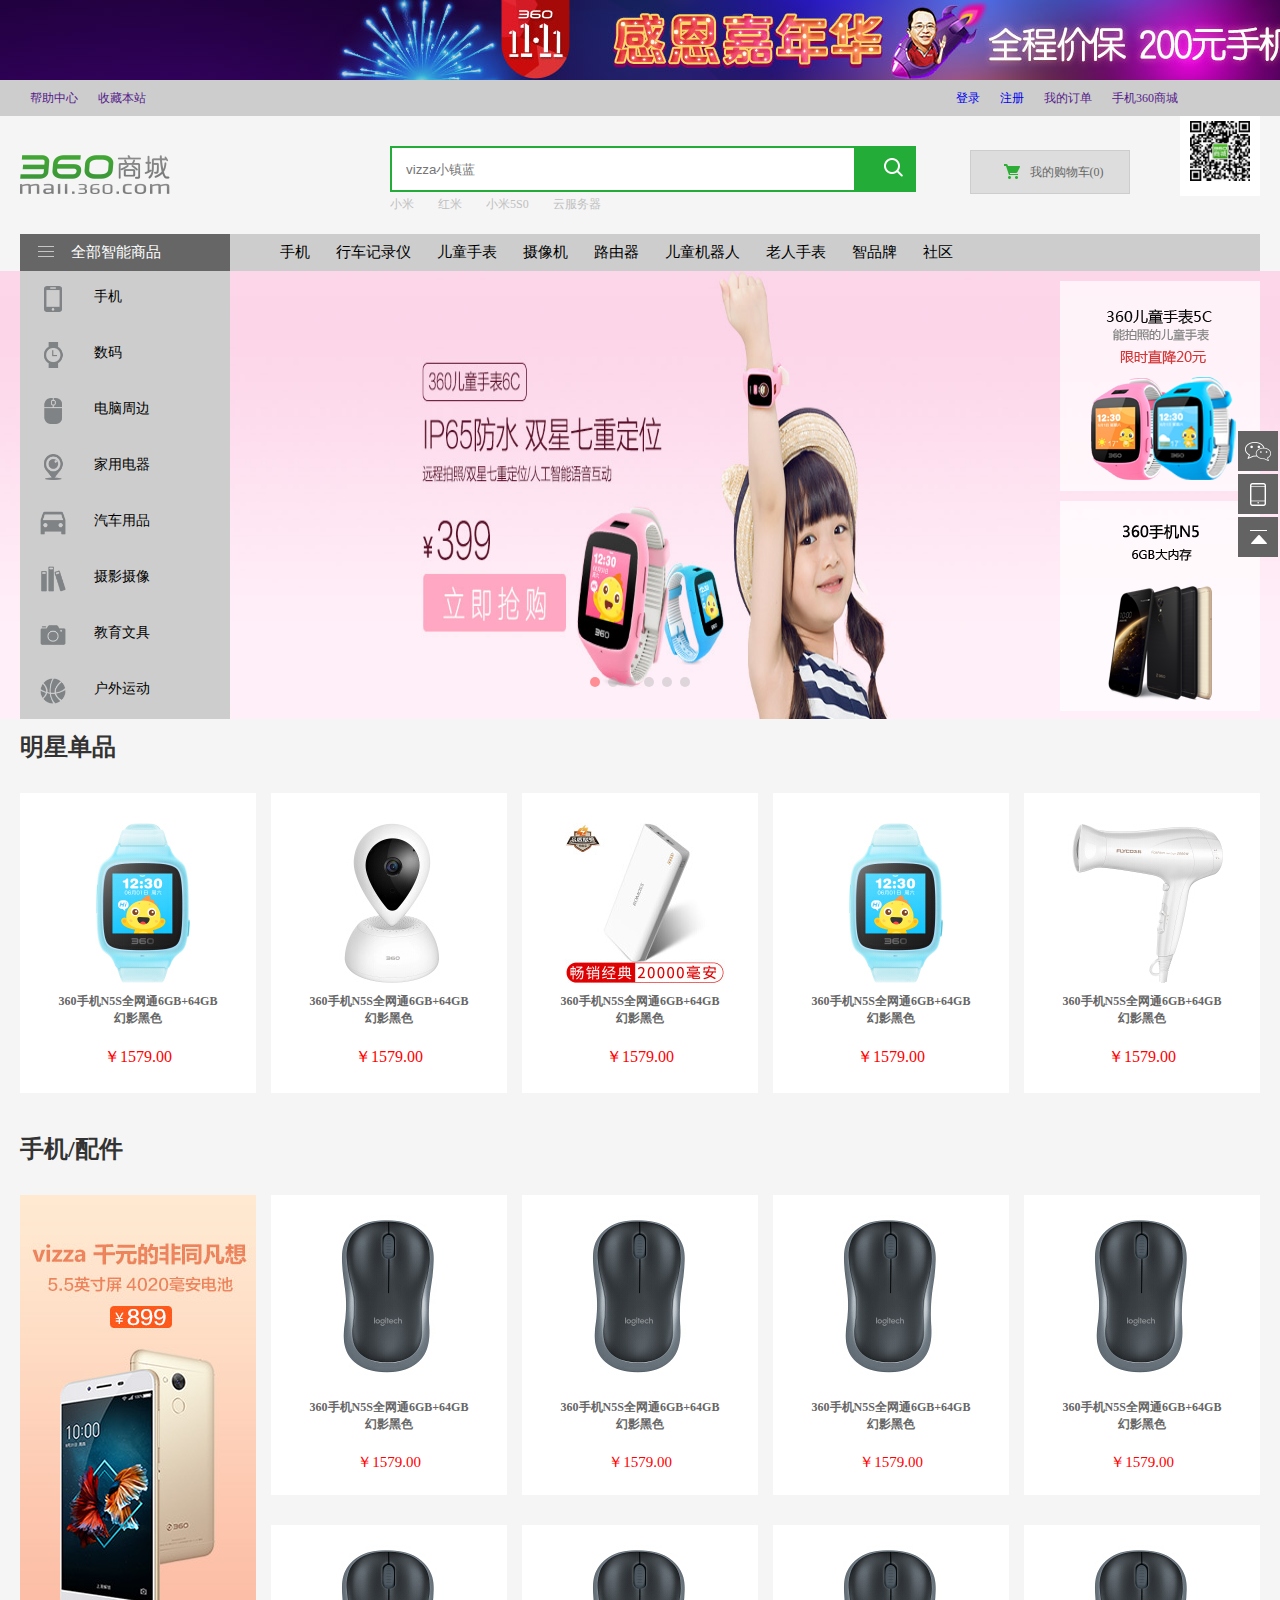
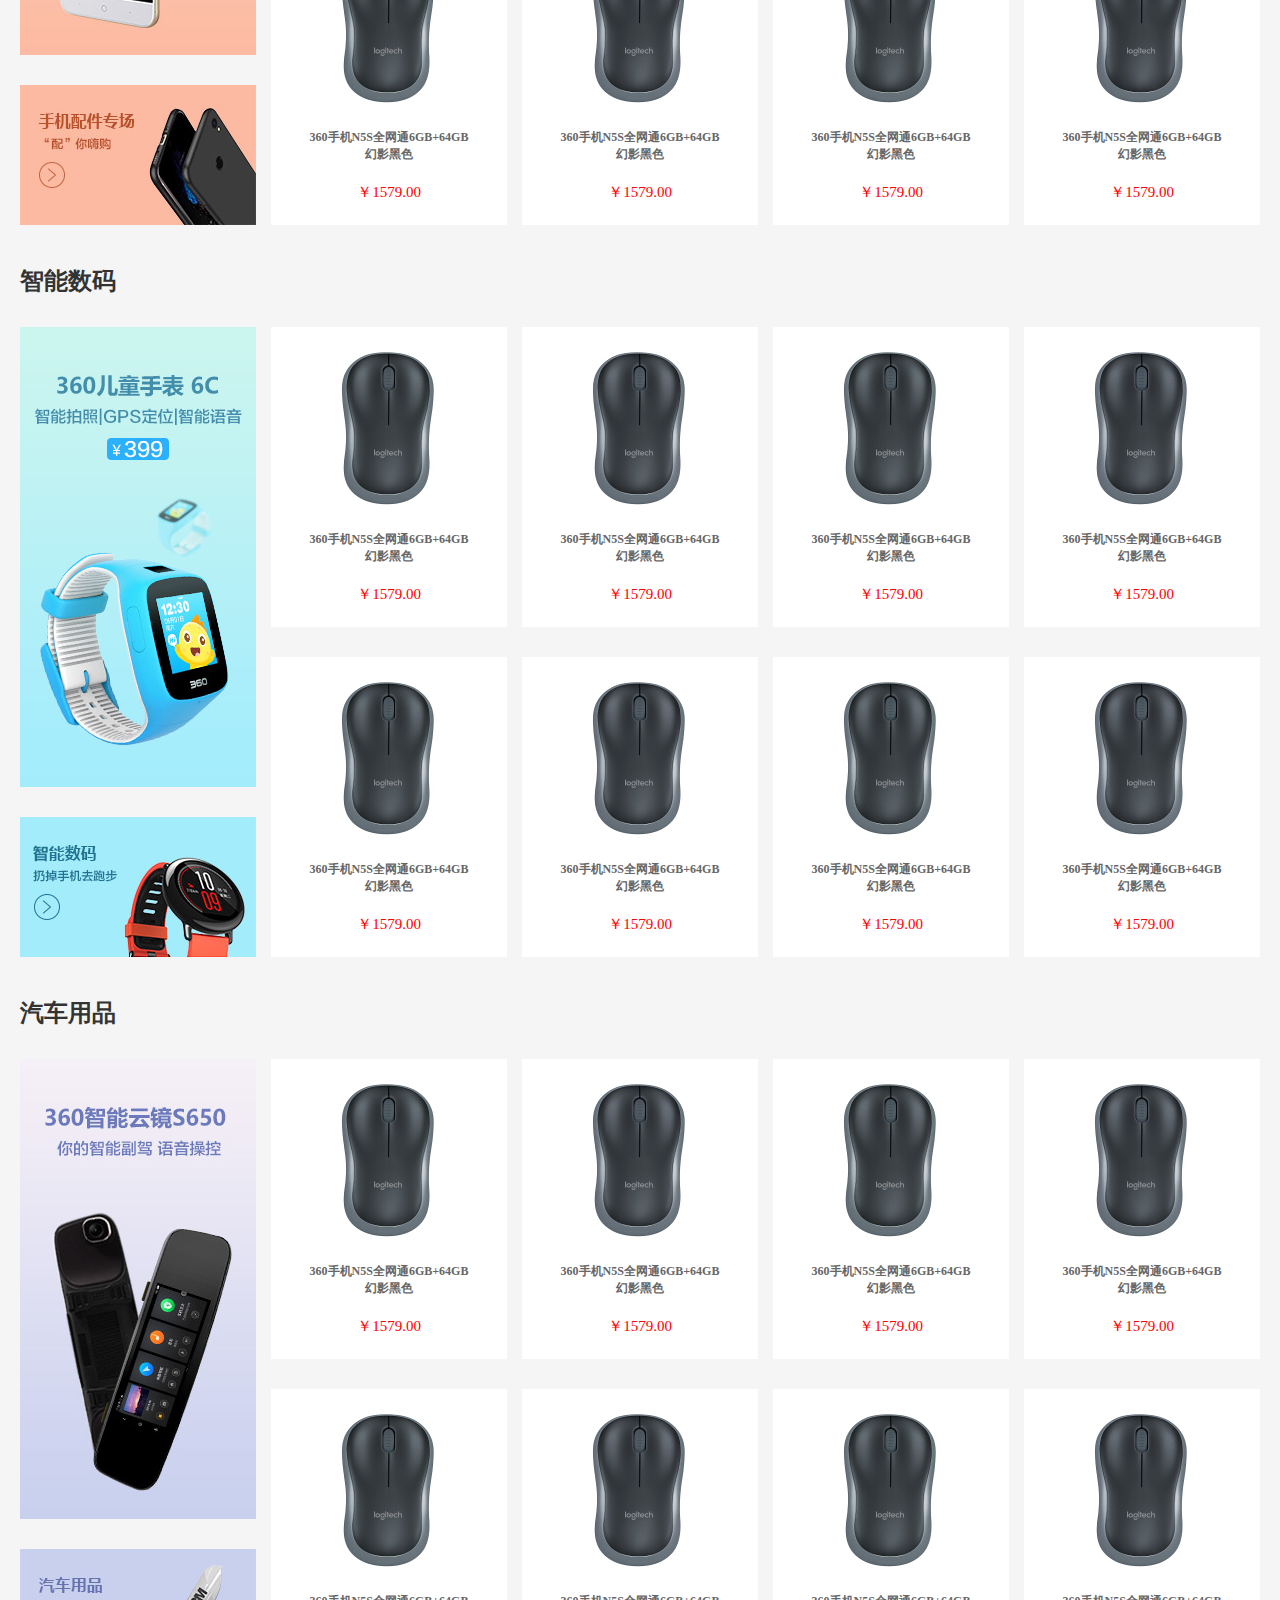
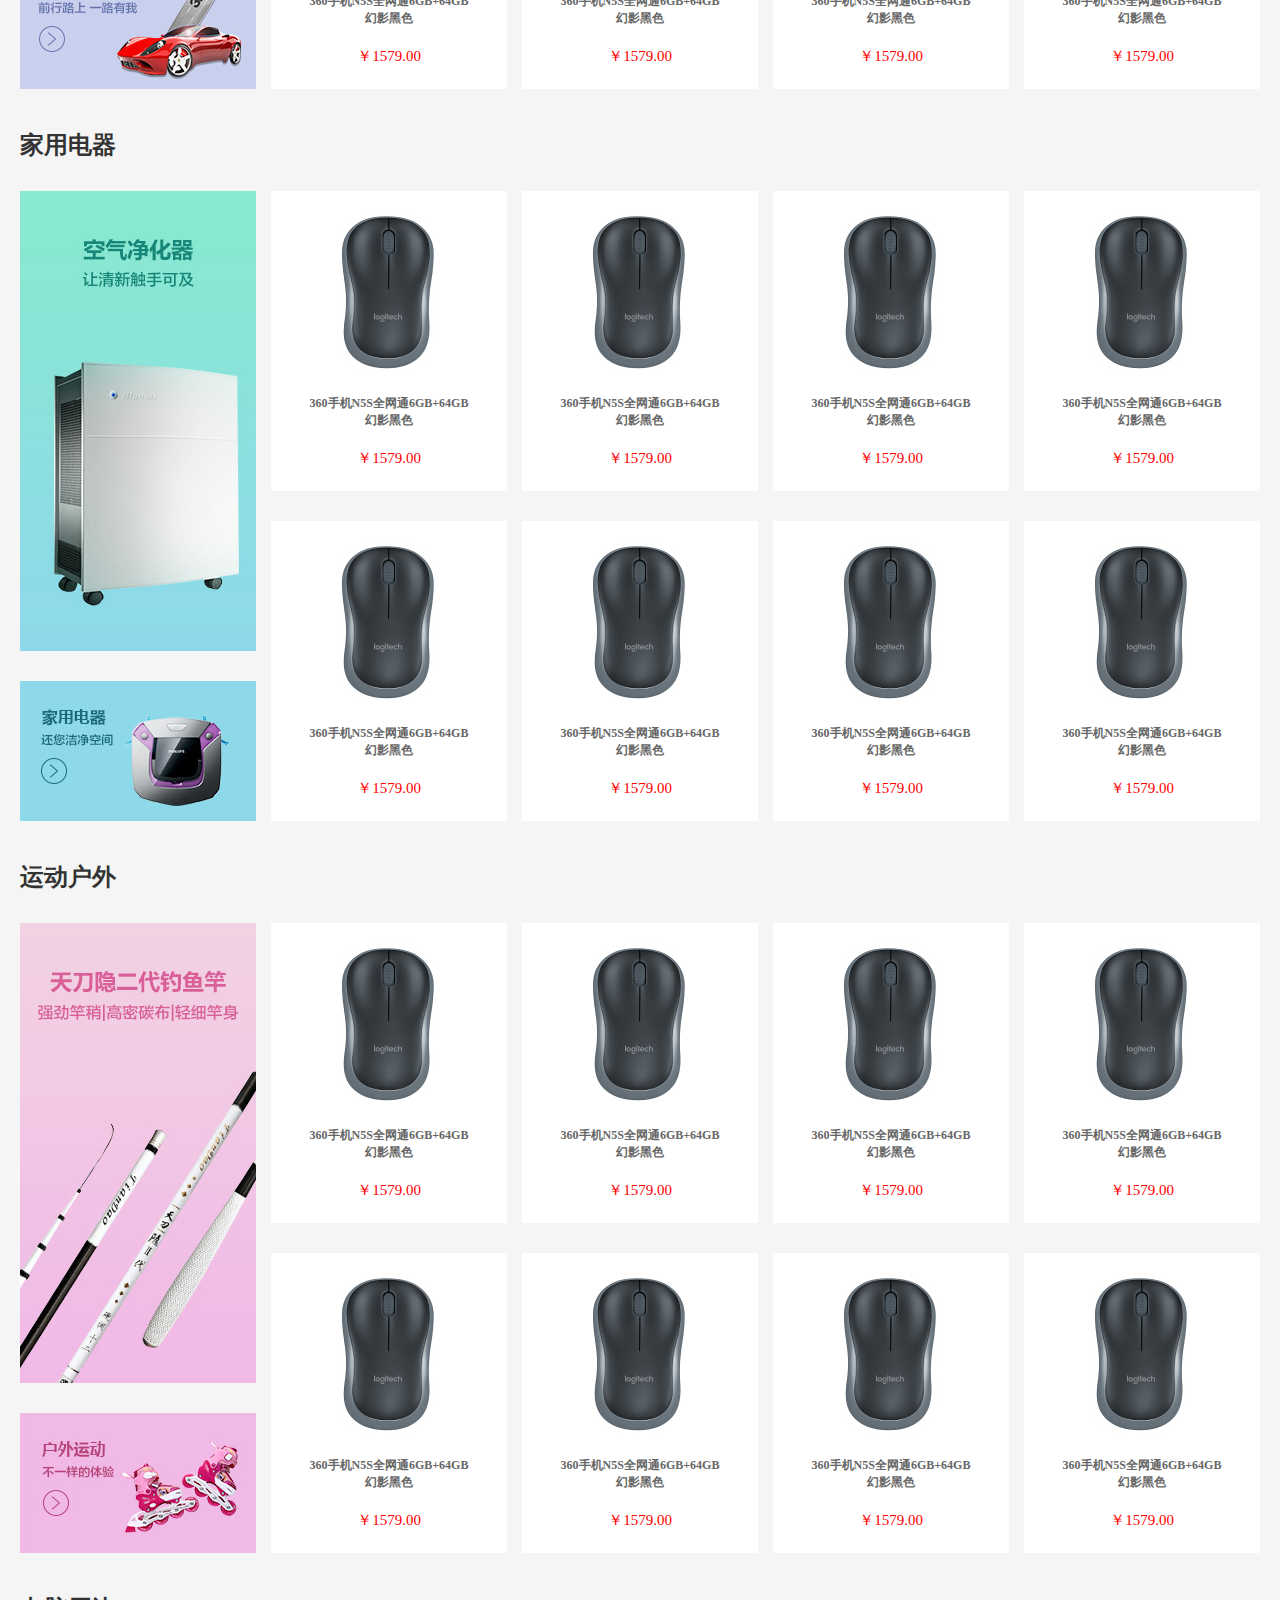
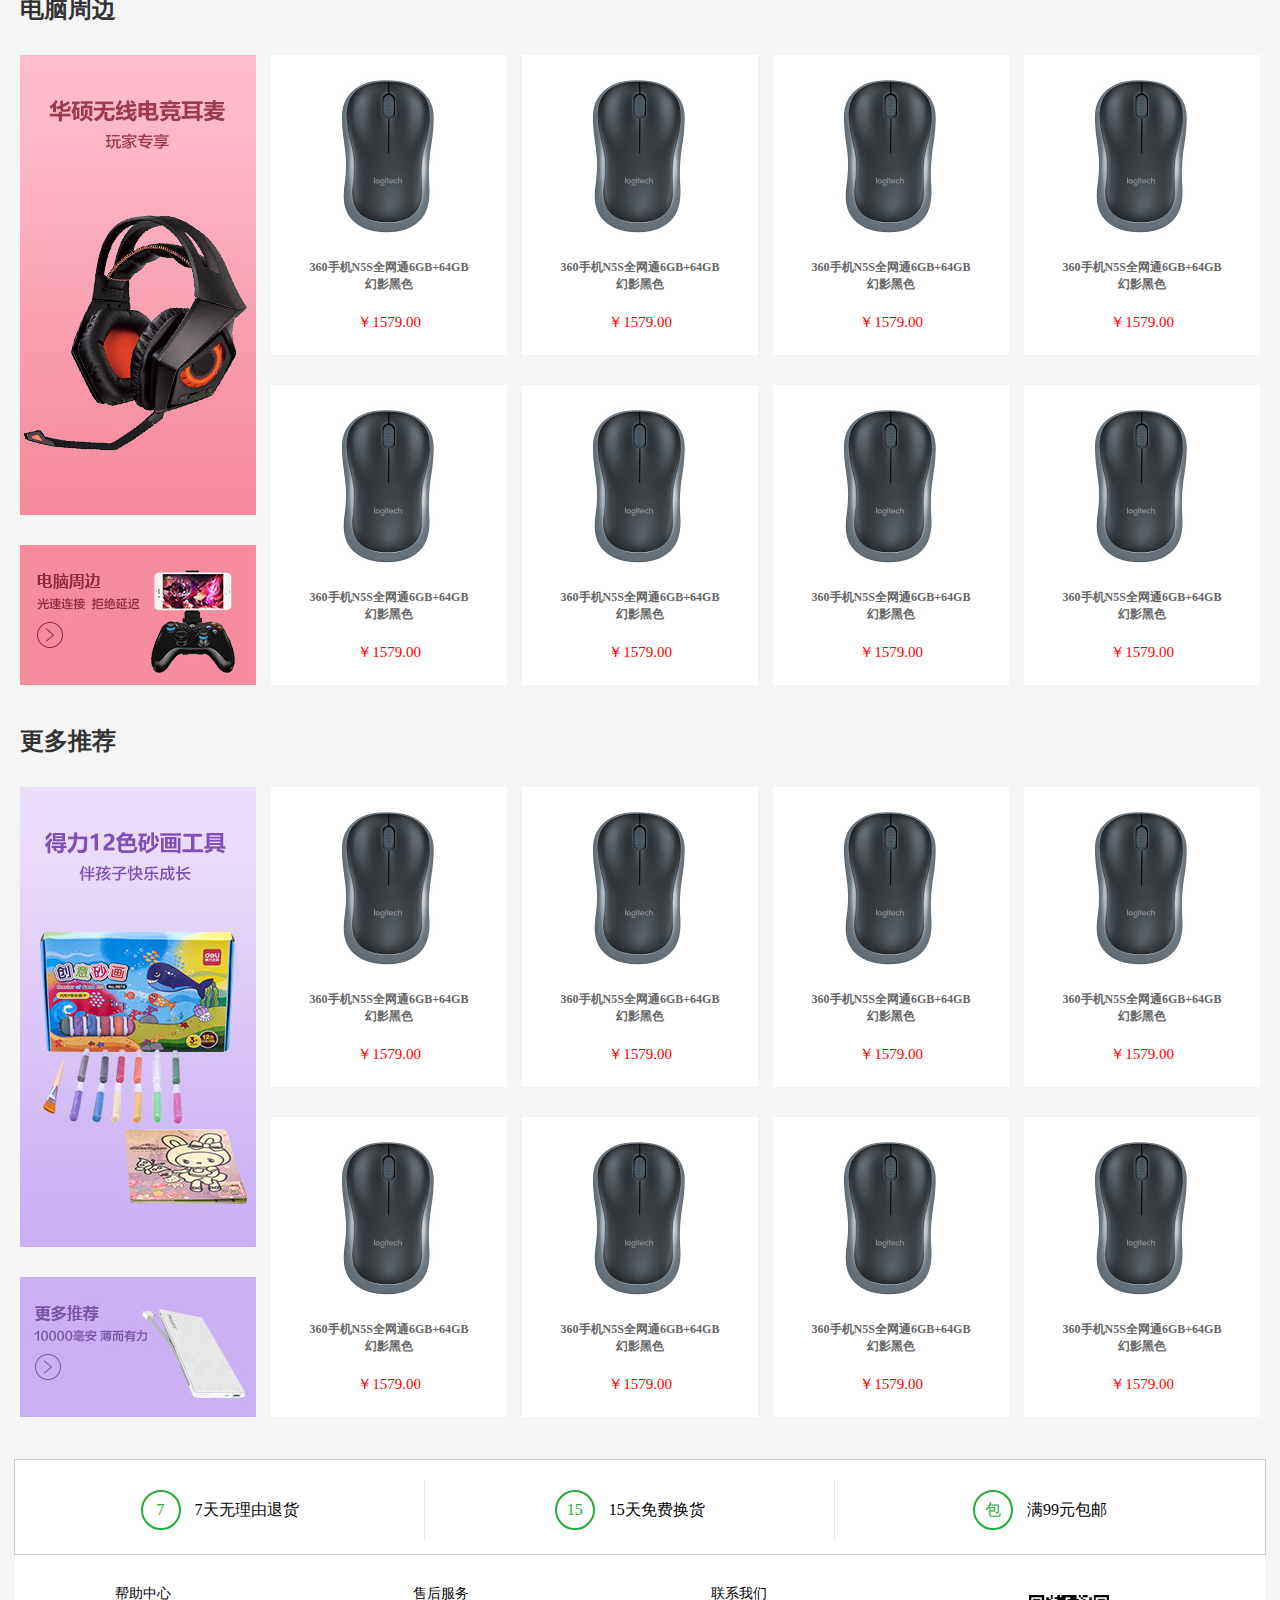
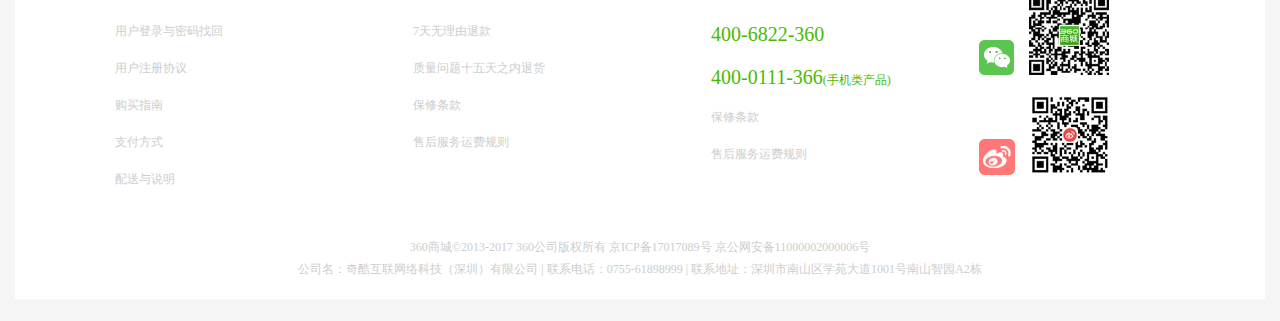
<file: index.html>
<!DOCTYPE html>
<html lang="en">
<head>
	<meta charset="UTF-8">
	<title>360商城</title>
	<link rel="stylesheet" type="text/css" href="./css/index.css">
	<script type="text/javascript" src=./js/jQuery.js></script>
	<script type="text/javascript" src=./js/index.js></script>
</head>
<body>
	<header>
		<div class="top-header">
			<a href=""><img src="./img/header.jpg"></a>
		</div>
		<div class="top-container">
			<ul>
				<li><a href="">帮助中心</a></li>
				<li><a href="">收藏本站</a></li>
				<li><a href="./public/login.html">登录</a></li>
				<li><a href="./public/reg.html">注册</a></li>
				<li><a href="">我的订单</a></li>
				<li><a href="">手机360商城</a></li>
			</ul>
		</div>


		<div class="top-main">
			<a href="" id="logo"><h1>360商城</h1></a>

			<div class="header-tools">
				<!-- 收缩框 -->
				<form>
					<input type="" name="" id="iput" placeholder="vizza小镇蓝">
					<input type="button" name="" id="button">
				</form>
				<!-- 购物车 -->
			    <div class="topshop">
				<i></i>我的购物车(0)
				<!-- 弹出购物车 -->
				<div class="alert">
					请<a href="">登录</a>查看你的购物车
				</div>
			    </div>
			    <!-- 收缩框下的 -->
			    <p>
			    	<span>小米</span>
			    	<span>红米</span>
			    	<span>小米5S0</span>
			    	<span>云服务器</span>
			    </p>
			    
			</div>

			<!-- 二维码 -->
			 <div id="box">
			   	<img src="./img/30.jpg">
			  </div>
		</div>
		<!-- 顶部导航栏 -->
		<div class="nav">
			<!-- 左侧 -->
			<div class="nav-left">
				<a href=""></a><span>全部智能商品</span>
			</div>
			<!-- 右侧弹出栏 -->
			<ul class="u1">
	    <li class="li1">
	    <a href="" class="a2">手机</a>
	    <ul class="u2" id="xans0">
	    	<li class="li2">
	    		
	    		<a href="" class="a3"><img src="./img/4.png"></a>
	    		<a href="" class="a4">手机
	    		<p>1399元</p>
	    		</a>

	    	</li>
	    	<li class="li2">
	    		
	    		<a href="" class="a3"><img src="./img/4.png"></a>
	    		<a href="" class="a4">手机
	    		<p>1399元</p>
	    		</a>
	    		
	    	</li>
	    	<li class="li2">
	    		
	    		<a href="" class="a3"><img src="./img/4.png"></a>
	    		<a href="" class="a4">手机
	    		<p>1399元</p>
	    		</a>
	    		
	    	</li>
	    	<li class="li2">
	    		
	    		<a href="" class="a3"><img src="./img/4.png"></a>
	    		<a href="" class="a4">手机
	    		<p>1399元</p>
	    		</a>
	    		
	    	</li>
	    	<li class="li2">
	    		
	    		<a href="" class="a3"><img src="./img/4.png"></a>
	    		<a href="" class="a4">手机
	    		<p>1399元</p>
	    		</a>
	    		
	    	</li>
	    	<li class="li2">
	    		
	    		<a href="" class="a3"><img src="./img/4.png"></a>
	    		<a href="" class="a4">手机
	    		<p>1399元</p>
	    		</a>
	    		
	    	</li>
	    	
	    </ul>
	    </li>
	    <li class="li1"><a href="" class="a2">行车记录仪</a>
	    <ul class="u2" id="xans1">
	    	<li class="li2">
	    		
	    		<a href="" class="a3"><img src="./img/55.jpg"></a>
	    		<a href="" class="a4">手机
	    		<p>1399元</p>
	    		</a>

	    	</li>
	    	<li class="li2">
	    		
	    		<a href="" class="a3"><img src="./img/55.jpg"></a>
	    		<a href="" class="a4">手机
	    		<p>1399元</p>
	    		</a>
	    		
	    	</li>
	    	<li class="li2">
	    		
	    		<a href="" class="a3"><img src="./img/55.jpg"></a>
	    		<a href="" class="a4">手机
	    		<p>1399元</p>
	    		</a>
	    		
	    	</li>
	    	<li class="li2">
	    		
	    		<a href="" class="a3"><img src="./img/55.jpg"></a>
	    		<a href="" class="a4">手机
	    		<p>1399元</p>
	    		</a>
	    		
	    	</li>
	    	<li class="li2">
	    		
	    		<a href="" class="a3"><img src="./img/55.jpg"></a>
	    		<a href="" class="a4">手机
	    		<p>1399元</p>
	    		</a>
	    		
	    	</li>
	    	<li class="li2">
	    		
	    		<a href="" class="a3"><img src="./img/55.jpg"></a>
	    		<a href="" class="a4">手机
	    		<p>1399元</p>
	    		</a>
	    		
	    	</li>
	    	
	    </ul></li>
	    <li class="li1"><a href="" class="a2">儿童手表</a>
	    <ul class="u2" id="xans2">
	    	<li class="li2">
	    		
	    		<a href="" class="a3"><img src="./img/56.jpg"></a>
	    		<a href="" class="a4">手机
	    		<p>1399元</p>
	    		</a>

	    	</li>
	    	<li class="li2">
	    		
	    		<a href="" class="a3"><img src="./img/56.jpg"></a>
	    		<a href="" class="a4">手机
	    		<p>1399元</p>
	    		</a>
	    		
	    	</li>
	    	<li class="li2">
	    		
	    		<a href="" class="a3"><img src="./img/56.jpg"></a>
	    		<a href="" class="a4">手机
	    		<p>1399元</p>
	    		</a>
	    		
	    	</li>
	    	<li class="li2">
	    		
	    		<a href="" class="a3"><img src="./img/56.jpg"></a>
	    		<a href="" class="a4">手机
	    		<p>1399元</p>
	    		</a>
	    		
	    	</li>
	    	<li class="li2">
	    		
	    		<a href="" class="a3"><img src="./img/56.jpg"></a>
	    		<a href="" class="a4">手机
	    		<p>1399元</p>
	    		</a>
	    		
	    	</li>
	    	<li class="li2">
	    		
	    		<a href="" class="a3"><img src="./img/56.jpg"></a>
	    		<a href="" class="a4">手机
	    		<p>1399元</p>
	    		</a>
	    		
	    	</li>
	    	
	    </ul></li>
	    <li class="li1"><a href="" class="a2">摄像机</a>
	    <ul class="u2" id="xans3">
	    	<li class="li2">
	    		
	    		<a href="" class="a3"><img src="./img/57.jpg"></a>
	    		<a href="" class="a4">手机
	    		<p>1399元</p>
	    		</a>

	    	</li>
	    	<li class="li2">
	    		
	    		<a href="" class="a3"><img src="./img/57.jpg"></a>
	    		<a href="" class="a4">手机
	    		<p>1399元</p>
	    		</a>
	    		
	    	</li>
	    	<li class="li2">
	    		
	    		<a href="" class="a3"><img src="./img/57.jpg"></a>
	    		<a href="" class="a4">手机
	    		<p>1399元</p>
	    		</a>
	    		
	    	</li>
	    	<li class="li2">
	    		
	    		<a href="" class="a3"><img src="./img/57.jpg"></a>
	    		<a href="" class="a4">手机
	    		<p>1399元</p>
	    		</a>
	    		
	    	</li>
	    	<li class="li2">
	    		
	    		<a href="" class="a3"><img src="./img/57.jpg"></a>
	    		<a href="" class="a4">手机
	    		<p>1399元</p>
	    		</a>
	    		
	    	</li>
	    	<li class="li2">
	    		
	    		<a href="" class="a3"><img src="./img/57.jpg"></a>
	    		<a href="" class="a4">手机
	    		<p>1399元</p>
	    		</a>
	    		
	    	</li>
	    	
	    </ul></li>
	    <li class="li1"><a href="" class="a2">路由器</a>
	    <ul class="u2" id="xans4">
	    	<li class="li2">
	    		
	    		<a href="" class="a3"><img src="./img/4.png"></a>
	    		<a href="" class="a4">手机
	    		<p>1399元</p>
	    		</a>

	    	</li>
	    	<li class="li2">
	    		
	    		<a href="" class="a3"><img src="./img/4.png"></a>
	    		<a href="" class="a4">手机
	    		<p>1399元</p>
	    		</a>
	    		
	    	</li>
	    	<li class="li2">
	    		
	    		<a href="" class="a3"><img src="./img/4.png"></a>
	    		<a href="" class="a4">手机
	    		<p>1399元</p>
	    		</a>
	    		
	    	</li>
	    	<li class="li2">
	    		
	    		<a href="" class="a3"><img src="./img/4.png"></a>
	    		<a href="" class="a4">手机
	    		<p>1399元</p>
	    		</a>
	    		
	    	</li>
	    	<li class="li2">
	    		
	    		<a href="" class="a3"><img src="./img/4.png"></a>
	    		<a href="" class="a4">手机
	    		<p>1399元</p>
	    		</a>
	    		
	    	</li>
	    	<li class="li2">
	    		
	    		<a href="" class="a3"><img src="./img/4.png"></a>
	    		<a href="" class="a4">手机
	    		<p>1399元</p>
	    		</a>
	    		
	    	</li>
	    	
	    </ul></li>
	    <li class="li1"><a href="" class="a2">儿童机器人</a>
	    <ul class="u2" id="xans5">
	    	<li class="li2">
	    		
	    		<a href="" class="a3"><img src="./img/4.png"></a>
	    		<a href="" class="a4">手机
	    		<p>1399元</p>
	    		</a>

	    	</li>
	    	<li class="li2">
	    		
	    		<a href="" class="a3"><img src="./img/4.png"></a>
	    		<a href="" class="a4">手机
	    		<p>1399元</p>
	    		</a>
	    		
	    	</li>
	    	<li class="li2">
	    		
	    		<a href="" class="a3"><img src="./img/4.png"></a>
	    		<a href="" class="a4">手机
	    		<p>1399元</p>
	    		</a>
	    		
	    	</li>
	    	<li class="li2">
	    		
	    		<a href="" class="a3"><img src="./img/4.png"></a>
	    		<a href="" class="a4">手机
	    		<p>1399元</p>
	    		</a>
	    		
	    	</li>
	    	<li class="li2">
	    		
	    		<a href="" class="a3"><img src="./img/4.png"></a>
	    		<a href="" class="a4">手机
	    		<p>1399元</p>
	    		</a>
	    		
	    	</li>
	    	<li class="li2">
	    		
	    		<a href="" class="a3"><img src="./img/4.png"></a>
	    		<a href="" class="a4">手机
	    		<p>1399元</p>
	    		</a>
	    		
	    	</li>
	    	
	    </ul></li>
	    <li class="li1"><a href="" class="a2">老人手表</a>
	    <ul class="u2" id="xans6">
	    	<li class="li2">
	    		
	    		<a href="" class="a3"><img src="./img/4.png"></a>
	    		<a href="" class="a4">手机
	    		<p>1399元</p>
	    		</a>

	    	</li>
	    	<li class="li2">
	    		
	    		<a href="" class="a3"><img src="./img/4.png"></a>
	    		<a href="" class="a4">手机
	    		<p>1399元</p>
	    		</a>
	    		
	    	</li>
	    	<li class="li2">
	    		
	    		<a href="" class="a3"><img src="./img/4.png"></a>
	    		<a href="" class="a4">手机
	    		<p>1399元</p>
	    		</a>
	    		
	    	</li>
	    	<li class="li2">
	    		
	    		<a href="" class="a3"><img src="./img/4.png"></a>
	    		<a href="" class="a4">手机
	    		<p>1399元</p>
	    		</a>
	    		
	    	</li>
	    	<li class="li2">
	    		
	    		<a href="" class="a3"><img src="./img/4.png"></a>
	    		<a href="" class="a4">手机
	    		<p>1399元</p>
	    		</a>
	    		
	    	</li>
	    	<li class="li2">
	    		
	    		<a href="" class="a3"><img src="./img/4.png"></a>
	    		<a href="" class="a4">手机
	    		<p>1399元</p>
	    		</a>
	    		
	    	</li>
	    	
	    </ul></li>
	    <li class="li1" xans7><a href="" class="a2">智品牌</a>
	    <ul class="u2">
	    	<li class="li2">
	    		
	    		<a href="" class="a3"><img src="./img/4.png"></a>
	    		<a href="" class="a4">手机
	    		<p>1399元</p>
	    		</a>

	    	</li>
	    	<li class="li2">
	    		
	    		<a href="" class="a3"><img src="./img/4.png"></a>
	    		<a href="" class="a4">手机
	    		<p>1399元</p>
	    		</a>
	    		
	    	</li>
	    	<li class="li2">
	    		
	    		<a href="" class="a3"><img src="./img/4.png"></a>
	    		<a href="" class="a4">手机
	    		<p>1399元</p>
	    		</a>
	    		
	    	</li>
	    	<li class="li2">
	    		
	    		<a href="" class="a3"><img src="./img/4.png"></a>
	    		<a href="" class="a4">手机
	    		<p>1399元</p>
	    		</a>
	    		
	    	</li>
	    	<li class="li2">
	    		
	    		<a href="" class="a3"><img src="./img/4.png"></a>
	    		<a href="" class="a4">手机
	    		<p>1399元</p>
	    		</a>
	    		
	    	</li>
	    	<li class="li2">
	    		
	    		<a href="" class="a3"><img src="./img/4.png"></a>
	    		<a href="" class="a4">手机
	    		<p>1399元</p>
	    		</a>
	    		
	    	</li>
	    	
	    </ul></li>
	    <li class="li1"><a href="" class="a2">社区</a>
	   <!--  --></li>
	</ul>
		</div>
	</header>
	<!-- 轮播开始 -->
	
<div id="container">
 <ul class="pic">
 <li><a href="javascript:;"><img src="./img/bj1.jpg" alt="pic1"></a></li>
 <li><a href="javascript:;"><img src="img/bj2.jpg" alt="pic2"></a></li>
 <li><a href="javascript:;"><img src="img/bj3.jpg" alt="pic3"></a></li>
 <li><a href="javascript:;"><img src="img/bj4.jpg" alt="pic1"></a></li>
 <li><a href="javascript:;"><img src="img/bj5.jpg" alt="pic2"></a></li>
 <li><a href="javascript:;"><img src="img/bj6.jpg" alt="pic3"></a></li>
 
 </ul>
 <ul id="position">
 <li class="cur"></li>
 <li class=""></li>
 <li class=""></li>
 <li class=""></li>
 <li class=""></li>
 <li class=""></li>


 </ul>
 <a href="javascript:;" id="prev" class="arrow"><</a>
 <a href="javascript:;" id="next" class="arrow">></a>
 <!-- 左侧二级导航栏 -->
 <ul class="dh_1">
		<li class="li_1">
		  <img src="img/tb1.png">
		    <a>手机</a>
		    <ul class="dh_2" id="xs0">
		    	<li>
		    		<span>手机通讯录</span>
		    		<span> > 手机</span>
		    	</li>
		    	<img src="img/dh1.jpg">
		    </ul>
		 </li>
		 <li class="li_1">
		  <img src="img/tb2.png">
		    <a>数码</a>
		    <ul class="dh_2" id="xs1">
		    	<li>
		    		<span>手机通讯录</span>
		    		<span> > 手机</span>
		    	</li>
		    	<img src="img/dh2.jpg">
		    </ul>
		 </li>
		 <li class="li_1" id="xs2">
		  <img src="img/tb3.png">
		    <a>电脑周边</a>
		    <ul class="dh_2" id="xs2">
		    	<li>
		    		<span>手机通讯录</span>
		    		<span> > 手机</span>
		    	</li>
		    	<img src="img/dh3.jpg">
		    </ul>
		 </li>
		 <li class="li_1">
		  <img src="img/tb4.png">
		    <a>家用电器</a>
		    <ul class="dh_2" id="xs3">
		    	<li>
		    		<span>手机通讯录</span>
		    		<span> > 手机</span>
		    	</li>
		    	<li>
		    		<span>手机通讯录</span>
		    		<span> > 手机</span>
		    	</li>
		    	<li>
		    		<span>手机通讯录</span>
		    		<span> > 手机</span>
		    	</li>
		    	<li>
		    		<span>手机通讯录</span>
		    		<span> > 手机</span>
		    	</li>
		    	<img src="img/dh5.jpg">
		    </ul>
		 </li>
		 <li class="li_1">
		  <img src="img/tb5.png">
		    <a>汽车用品</a>
		    <ul class="dh_2" id="xs4">
		    	<li>
		    		<span>手机通讯录</span>
		    		<span> > 手机</span>
		    	</li>
		    	<li>
		    		<span>手机通讯录</span>
		    		<span> > 手机</span>
		    	</li>
		    	<img src="img/dh5.jpg">
		    </ul>
		 </li>
		 <li class="li_1">
		  <img src="img/tb6.png">
		    <a>摄影摄像</a>
		    <ul class="dh_2" id="xs5">
		    	<li>
		    		<span>手机通讯录</span>
		    		<span> > 手机</span>
		    	</li>
		    	<img src="img/dh6.jpg">
		    </ul>
		 </li>
		 <li class="li_1">
		  <img src="img/tb7.png">
		    <a>教育文具</a>
		    <ul class="dh_2" id="xs6">
		    	<li>
		    		<span>手机通讯录</span>
		    		<span> > 手机</span>
		    	</li>
		    	<img src="img/dh7.jpg">
		    </ul>
		 </li>
		 <li class="li_1">
		  <img src="img/tb8.png">
		    <a>户外运动</a>
		    <ul class="dh_2" id="xs7">
		    	<li>
		    		<span>手机通讯录</span>
		    		<span> > 手机</span>
		    	</li>
		    	<li>
		    		<span>手机通讯录</span>
		    		<span> > 手机</span>
		    	</li>
		    	<li>
		    		<span>手机通讯录</span>
		    		<span> > 手机</span>
		    	</li>
		    	<img src="img/dh8.jpg">
		    </ul>
		 </li>
		
	</ul>
	<div id="rigth_1"><img src="img/a.png"></div>
	<div id="rigth_2"><img src="img/b.png"></div>
 
 </div>

 <!-- 明星单品 -->
 <h2>明星单品</h2>
 <div class="wrap">
		<ul>
			<li>
				<a href="./public/shop.html"><img src="./img/sp-4.jpg"></a>
				<h5>360手机N5S全网通6GB+64GB 幻影黑色</h5>
				<p>￥1579.00</p>
			</li>
			<li>
				<a href="./public/shop.html"><img src="./img/sp-2.jpg"></a>
				<h5>360手机N5S全网通6GB+64GB 幻影黑色</h5>
				<p>￥1579.00</p>
			</li>
			<li>
				<a href="./public/shop.html"><img src="./img/sp-8.jpg"></a>
				<h5>360手机N5S全网通6GB+64GB 幻影黑色</h5>
				<p>￥1579.00</p>
			</li>
			<li>
				<a href="./public/shop.html"><img src="./img/sp-4.jpg"></a>
				<h5>360手机N5S全网通6GB+64GB 幻影黑色</h5>
				<p>￥1579.00</p>
			</li>
			<li>
				<a href="./public/shop.html"><img src="./img/sp-9.jpg"></a>
				<h5>360手机N5S全网通6GB+64GB 幻影黑色</h5>
				<p>￥1579.00</p>
			</li>
			<li>
				<a href="./public/shop.html"><img src="./img/sp-1.jpg"></a>
				<h5>360手机N5S全网通6GB+64GB 幻影黑色</h5>
				<p>￥1579.00</p>
			</li>
			<li>
				<a href="./public/shop.html"><img src="./img/sp-2.jpg"></a>
				<h5>360手机N5S全网通6GB+64GB 幻影黑色</h5>
				<p>￥1579.00</p>
			</li>
			<li>
				<a href="./public/shop.html"><img src="./img/sp-3.jpg"></a>
				<h5>360手机N5S全网通6GB+64GB 幻影黑色</h5>
				<p>￥1579.00</p>
			</li>
			<li>
				<a href="./public/shop.html"><img src="./img/sp-4.jpg"></a>
				<h5>360手机N5S全网通6GB+64GB 幻影黑色</h5>
				<p>￥1579.00</p>
			</li>
			<li>
				<a href="./public/shop.html"><img src="./img/sp-5.jpg"></a>
				<h5>360手机N5S全网通6GB+64GB 幻影黑色</h5>
				<p>￥1579.00</p>
			</li>
			<li>
				<a href="./public/shop.html"><img src="./img/sp-6.jpg"></a>
				<h5>360手机N5S全网通6GB+64GB 幻影黑色</h5>
				<p>￥1579.00</p>
			</li>
			<li>
				<a href="./public/shop.html"><img src="./img/sp-7.jpg"></a>
				<h5>360手机N5S全网通6GB+64GB 幻影黑色</h5>
				<p>￥1579.00</p>
			</li>
			<li>
				<a href="./public/shop.html"><img src="./img/sp-8.jpg"></a>
				<h5>360手机N5S全网通6GB+64GB 幻影黑色</h5>
				<p>￥1579.00</p>
			</li>
			<li>
				<a href="./public/shop.html"><img src="./img/sp-9.jpg"></a>
				<h5>360手机N5S全网通6GB+64GB 幻影黑色</h5>
				<p>￥1579.00</p>
			</li>
			<li>
				<a href="./public/shop.html"><img src="./img/sp-10.jpg"></a>
				<h5>360手机N5S全网通6GB+64GB 幻影黑色</h5>
				<p>￥1579.00</p>
			</li>
		</ul>
		<span id="span-1"><p><</p></span>
		<span id="span-2"><p>></p></span>
</div>
<!-- 手机配件 -->
<h2>手机/配件</h2>
<div class="floorbox">
	<div class="foorleft">
		<a href="./public/shop.html">
			<img src="./img/left.jpg">
		</a>
		<a href="./public/shop.html">
			<img src="./img/left-1.jpg">
		</a>
	</div>
	<div class="foorright">
		<ul>
			<li>
				<a href="./public/shop.html"><img src="./img/sp-10.jpg"></a>
				
				<h5>360手机N5S全网通6GB+64GB 幻影黑色</h5>
				<p>￥1579.00</p>
			</li>
			<li>
				<a href="./public/shop.html"><img src="./img/sp-10.jpg"></a>
				
				<h5>360手机N5S全网通6GB+64GB 幻影黑色</h5>
				<p>￥1579.00</p>
			</li>
			<li>
				<a href="./public/shop.html"><img src="./img/sp-10.jpg"></a>
				
				<h5>360手机N5S全网通6GB+64GB 幻影黑色</h5>
				<p>￥1579.00</p>
			</li>
			<li>
				<a href="./public/shop.html"><img src="./img/sp-10.jpg"></a>
				
				<h5>360手机N5S全网通6GB+64GB 幻影黑色</h5>
				<p>￥1579.00</p>
			</li>
			<li>
				<a href="./public/shop.html"><img src="./img/sp-10.jpg"></a>
				
				<h5>360手机N5S全网通6GB+64GB 幻影黑色</h5>
				<p>￥1579.00</p>
			</li>
			<li>
				<a href="./public/shop.html"><img src="./img/sp-10.jpg"></a>
				
				<h5>360手机N5S全网通6GB+64GB 幻影黑色</h5>
				<p>￥1579.00</p>
			</li>
			<li>
				<a href="./public/shop.html"><img src="./img/sp-10.jpg"></a>
				
				<h5>360手机N5S全网通6GB+64GB 幻影黑色</h5>
				<p>￥1579.00</p>
			</li>
			<li>
				<a href="./public/shop.html"><img src="./img/sp-10.jpg"></a>
				
				<h5>360手机N5S全网通6GB+64GB 幻影黑色</h5>
				<p>￥1579.00</p>
			</li>
		</ul>
	</div>
</div>
<!-- 手机配件 -->
<h2>智能数码</h2>
<div class="floorbox">
	<div class="foorleft">
		<a href="./public/shop.html">
			<img src="./img/ea9b0a5b-dff6-42a1-945f-1ccb32243776.jpg">
		</a>
		<a href="./public/shop.html">
			<img src="./img/17dbed88-234f-4581-9be1-7d92b72386f0.jpg">
		</a>
	</div>
	<div class="foorright">
		<ul>
			<li>
				<a href="./public/shop.html"><img src="./img/sp-10.jpg"></a>
				
				<h5>360手机N5S全网通6GB+64GB 幻影黑色</h5>
				<p>￥1579.00</p>
			</li>
			<li>
				<a href="./public/shop.html"><img src="./img/sp-10.jpg"></a>
				
				<h5>360手机N5S全网通6GB+64GB 幻影黑色</h5>
				<p>￥1579.00</p>
			</li>
			<li>
				<a href="./public/shop.html"><img src="./img/sp-10.jpg"></a>
				
				<h5>360手机N5S全网通6GB+64GB 幻影黑色</h5>
				<p>￥1579.00</p>
			</li>
			<li>
				<a href="./public/shop.html"><img src="./img/sp-10.jpg"></a>
				
				<h5>360手机N5S全网通6GB+64GB 幻影黑色</h5>
				<p>￥1579.00</p>
			</li>
			<li>
				<a href="./public/shop.html"><img src="./img/sp-10.jpg"></a>
				
				<h5>360手机N5S全网通6GB+64GB 幻影黑色</h5>
				<p>￥1579.00</p>
			</li>
			<li>
				<a href="./public/shop.html"><img src="./img/sp-10.jpg"></a>
				
				<h5>360手机N5S全网通6GB+64GB 幻影黑色</h5>
				<p>￥1579.00</p>
			</li>
			<li>
				<a href="./public/shop.html"><img src="./img/sp-10.jpg"></a>
				
				<h5>360手机N5S全网通6GB+64GB 幻影黑色</h5>
				<p>￥1579.00</p>
			</li>
			<li>
				<a href="./public/shop.html"><img src="./img/sp-10.jpg"></a>
				
				<h5>360手机N5S全网通6GB+64GB 幻影黑色</h5>
				<p>￥1579.00</p>
			</li>
		</ul>
	</div>
</div>
<!-- 手机配件 -->
<h2>汽车用品</h2>
<div class="floorbox">
	<div class="foorleft">
		<a href="./public/shop.html">
			<img src="./img/bfa60786-21ef-4136-a0d9-49d50cacdc93.jpg">
		</a>
		<a href="./public/shop.html">
			<img src="./img/3b4ecad6-c60a-4253-a899-8f5499a1b439.jpg">
		</a>
	</div>
	<div class="foorright">
		<ul>
			<li>
				<a href="./public/shop.html"><img src="./img/sp-10.jpg"></a>
				
				<h5>360手机N5S全网通6GB+64GB 幻影黑色</h5>
				<p>￥1579.00</p>
			</li>
			<li>
				<a href="./public/shop.html"><img src="./img/sp-10.jpg"></a>
				
				<h5>360手机N5S全网通6GB+64GB 幻影黑色</h5>
				<p>￥1579.00</p>
			</li>
			<li>
				<a href="./public/shop.html"><img src="./img/sp-10.jpg"></a>
				
				<h5>360手机N5S全网通6GB+64GB 幻影黑色</h5>
				<p>￥1579.00</p>
			</li>
			<li>
				<a href="./public/shop.html"><img src="./img/sp-10.jpg"></a>
				
				<h5>360手机N5S全网通6GB+64GB 幻影黑色</h5>
				<p>￥1579.00</p>
			</li>
			<li>
				<a href="./public/shop.html"><img src="./img/sp-10.jpg"></a>
				
				<h5>360手机N5S全网通6GB+64GB 幻影黑色</h5>
				<p>￥1579.00</p>
			</li>
			<li>
				<a href="./public/shop.html"><img src="./img/sp-10.jpg"></a>
				
				<h5>360手机N5S全网通6GB+64GB 幻影黑色</h5>
				<p>￥1579.00</p>
			</li>
			<li>
				<a href="./public/shop.html"><img src="./img/sp-10.jpg"></a>
				
				<h5>360手机N5S全网通6GB+64GB 幻影黑色</h5>
				<p>￥1579.00</p>
			</li>
			<li>
				<a href="./public/shop.html"><img src="./img/sp-10.jpg"></a>
				
				<h5>360手机N5S全网通6GB+64GB 幻影黑色</h5>
				<p>￥1579.00</p>
			</li>
		</ul>
	</div>
</div>
<!-- 手机配件 -->
<h2>家用电器</h2>
<div class="floorbox">
	<div class="foorleft">
		<a href="./public/shop.html">
			<img src="./img/d6f9c502-94bf-4d6a-bf00-5fc731c94edc.jpg">
		</a>
		<a href="./public/shop.html">
			<img src="./img/63f5d1a4-27ce-4d08-96d7-10dd8ea07f14.jpg">
		</a>
	</div>
	<div class="foorright">
		<ul>
			<li>
				<a href="./public/shop.html"><img src="./img/sp-10.jpg"></a>
				
				<h5>360手机N5S全网通6GB+64GB 幻影黑色</h5>
				<p>￥1579.00</p>
			</li>
			<li>
				<a href="./public/shop.html"><img src="./img/sp-10.jpg"></a>
				
				<h5>360手机N5S全网通6GB+64GB 幻影黑色</h5>
				<p>￥1579.00</p>
			</li>
			<li>
				<a href="./public/shop.html"><img src="./img/sp-10.jpg"></a>
				
				<h5>360手机N5S全网通6GB+64GB 幻影黑色</h5>
				<p>￥1579.00</p>
			</li>
			<li>
				<a href="./public/shop.html"><img src="./img/sp-10.jpg"></a>
				
				<h5>360手机N5S全网通6GB+64GB 幻影黑色</h5>
				<p>￥1579.00</p>
			</li>
			<li>
				<a href="./public/shop.html"><img src="./img/sp-10.jpg"></a>
				
				<h5>360手机N5S全网通6GB+64GB 幻影黑色</h5>
				<p>￥1579.00</p>
			</li>
			<li>
				<a href="./public/shop.html"><img src="./img/sp-10.jpg"></a>
				
				<h5>360手机N5S全网通6GB+64GB 幻影黑色</h5>
				<p>￥1579.00</p>
			</li>
			<li>
				<a href="./public/shop.html"><img src="./img/sp-10.jpg"></a>
				
				<h5>360手机N5S全网通6GB+64GB 幻影黑色</h5>
				<p>￥1579.00</p>
			</li>
			<li>
				<a href="./public/shop.html"><img src="./img/sp-10.jpg"></a>
				
				<h5>360手机N5S全网通6GB+64GB 幻影黑色</h5>
				<p>￥1579.00</p>
			</li>
		</ul>
	</div>
</div>
<!-- 手机配件 -->
<h2>运动户外</h2>
<div class="floorbox">
	<div class="foorleft">
		<a href="./public/shop.html">
			<img src="./img/e6773102-6484-4040-a5e8-425cb056b931.jpg">
		</a>
		<a href="./public/shop.html">
			<img src="./img/991c39f7-eed0-4efe-976e-8ec85fe8326c.jpg">
		</a>
	</div>
	<div class="foorright">
		<ul>
			<li>
				<a href="./public/shop.html"><img src="./img/sp-10.jpg"></a>
				
				<h5>360手机N5S全网通6GB+64GB 幻影黑色</h5>
				<p>￥1579.00</p>
			</li>
			<li>
				<a href="./public/shop.html"><img src="./img/sp-10.jpg"></a>
				
				<h5>360手机N5S全网通6GB+64GB 幻影黑色</h5>
				<p>￥1579.00</p>
			</li>
			<li>
				<a href="./public/shop.html"><img src="./img/sp-10.jpg"></a>
				
				<h5>360手机N5S全网通6GB+64GB 幻影黑色</h5>
				<p>￥1579.00</p>
			</li>
			<li>
				<a href="./public/shop.html"><img src="./img/sp-10.jpg"></a>
				
				<h5>360手机N5S全网通6GB+64GB 幻影黑色</h5>
				<p>￥1579.00</p>
			</li>
			<li>
				<a href="./public/shop.html"><img src="./img/sp-10.jpg"></a>
				
				<h5>360手机N5S全网通6GB+64GB 幻影黑色</h5>
				<p>￥1579.00</p>
			</li>
			<li>
				<a href="./public/shop.html"><img src="./img/sp-10.jpg"></a>
				
				<h5>360手机N5S全网通6GB+64GB 幻影黑色</h5>
				<p>￥1579.00</p>
			</li>
			<li>
				<a href="./public/shop.html"><img src="./img/sp-10.jpg"></a>
				
				<h5>360手机N5S全网通6GB+64GB 幻影黑色</h5>
				<p>￥1579.00</p>
			</li>
			<li>
				<a href="./public/shop.html"><img src="./img/sp-10.jpg"></a>
				
				<h5>360手机N5S全网通6GB+64GB 幻影黑色</h5>
				<p>￥1579.00</p>
			</li>
		</ul>
	</div>
</div>
<!-- 手机配件 -->
<h2>电脑周边</h2>
<div class="floorbox">
	<div class="foorleft">
		<a href="./public/shop.html">
			<img src="./img/f95233ce-7043-41c2-96cf-af13b52fcabb.jpg">
		</a>
		<a href="./public/shop.html">
			<img src="./img/f2fccf05-1966-4877-accb-be1b48a77b73.jpg">
		</a>
	</div>
	<div class="foorright">
		<ul>
			<li>
				<a href="./public/shop.html"><img src="./img/sp-10.jpg"></a>
				
				<h5>360手机N5S全网通6GB+64GB 幻影黑色</h5>
				<p>￥1579.00</p>
			</li>
			<li>
				<a href="./public/shop.html"><img src="./img/sp-10.jpg"></a>
				
				<h5>360手机N5S全网通6GB+64GB 幻影黑色</h5>
				<p>￥1579.00</p>
			</li>
			<li>
				<a href="./public/shop.html"><img src="./img/sp-10.jpg"></a>
				
				<h5>360手机N5S全网通6GB+64GB 幻影黑色</h5>
				<p>￥1579.00</p>
			</li>
			<li>
				<a href="./public/shop.html"><img src="./img/sp-10.jpg"></a>
				
				<h5>360手机N5S全网通6GB+64GB 幻影黑色</h5>
				<p>￥1579.00</p>
			</li>
			<li>
				<a href="./public/shop.html"><img src="./img/sp-10.jpg"></a>
				
				<h5>360手机N5S全网通6GB+64GB 幻影黑色</h5>
				<p>￥1579.00</p>
			</li>
			<li>
				<a href="./public/shop.html"><img src="./img/sp-10.jpg"></a>
				
				<h5>360手机N5S全网通6GB+64GB 幻影黑色</h5>
				<p>￥1579.00</p>
			</li>
			<li>
				<a href="./public/shop.html"><img src="./img/sp-10.jpg"></a>
				
				<h5>360手机N5S全网通6GB+64GB 幻影黑色</h5>
				<p>￥1579.00</p>
			</li>
			<li>
				<a href="./public/shop.html"><img src="./img/sp-10.jpg"></a>
				
				<h5>360手机N5S全网通6GB+64GB 幻影黑色</h5>
				<p>￥1579.00</p>
			</li>
		</ul>
	</div>
</div>
<!-- 手机配件 -->
<h2>更多推荐</h2>
<div class="floorbox">
	<div class="foorleft">
		<a href="./public/shop.html">
			<img src="./img/88e25eef-b8a3-4c62-a8b5-46affbf614cc.jpg">
		</a>
		<a href="./public/shop.html">
			<img src="./img/e23711e3-4bd5-49ee-bab8-cce12d9438bf.jpg">
		</a>
	</div>
	<div class="foorright">
		<ul>
			<li>
				<a href="./public/shop.html"><img src="./img/sp-10.jpg"></a>
				
				<h5>360手机N5S全网通6GB+64GB 幻影黑色</h5>
				<p>￥1579.00</p>
			</li>
			<li>
				<a href="./public/shop.html"><img src="./img/sp-10.jpg"></a>
				
				<h5>360手机N5S全网通6GB+64GB 幻影黑色</h5>
				<p>￥1579.00</p>
			</li>
			<li>
				<a href="./public/shop.html"><img src="./img/sp-10.jpg"></a>
				
				<h5>360手机N5S全网通6GB+64GB 幻影黑色</h5>
				<p>￥1579.00</p>
			</li>
			<li>
				<a href="./public/shop.html"><img src="./img/sp-10.jpg"></a>
				
				<h5>360手机N5S全网通6GB+64GB 幻影黑色</h5>
				<p>￥1579.00</p>
			</li>
			<li>
				<a href="./public/shop.html"><img src="./img/sp-10.jpg"></a>
				
				<h5>360手机N5S全网通6GB+64GB 幻影黑色</h5>
				<p>￥1579.00</p>
			</li>
			<li>
				<a href="./public/shop.html"><img src="./img/sp-10.jpg"></a>
				
				<h5>360手机N5S全网通6GB+64GB 幻影黑色</h5>
				<p>￥1579.00</p>
			</li>
			<li>
				<a href="./public/shop.html"><img src="./img/sp-10.jpg"></a>
				
				<h5>360手机N5S全网通6GB+64GB 幻影黑色</h5>
				<p>￥1579.00</p>
			</li>
			<li>
				<a href="./public/shop.html"><img src="./img/sp-10.jpg"></a>
				
				<h5>360手机N5S全网通6GB+64GB 幻影黑色</h5>
				<p>￥1579.00</p>
			</li>
		</ul>
	</div>
</div>

<!-- 脚部 第一排 -->
<div class="footer1">
	<div class="footer1-1">
		<i>7</i>
		7天无理由退货
	</div>
	<div class="footer1-2">
		<i>15</i>
		15天免费换货
	</div>
	<div class="footer1-3">
		<i>包</i>
		满99元包邮
	</div>
</div>
<!-- 脚部第二排 -->
<div class="footer2">
<dl>
	<dt>帮助中心</dt>
	<dd>用户登录与密码找回</dd>
	<dd>用户注册协议</dd>
	<dd>购买指南</dd>
	<dd>支付方式</dd>
	<dd>配送与说明</dd>
</dl>
<dl>
	<dt>售后服务</dt>
	<dd>7天无理由退款</dd>
	<dd>质量问题十五天之内退货</dd>
	<dd>保修条款</dd>
	<dd>售后服务运费规则</dd>
</dl>
<dl id="aa">
	<dt>联系我们</dt>
	<dd><a>400-6822-360</a></dd>
	<dd><a>400-0111-366<span>(手机类产品)</span></a></dd>
	<dd>保修条款</dd>
	<dd>售后服务运费规则</dd>
</dl>
<!-- 微信图片 -->
	<ul>
		<li><img src="img/weixin.png"><img src="img/30.jpg"></li>
		<li><img src="img/weibo.png"><img src="img/31.jpg"></li>
	</ul>
	<!-- 最后一排 -->
	<div class="footer3">
	<p>360商城©2013-2017 360公司版权所有 京ICP备17017089号 京公网安备11000002000006号</p>
	<p>公司名：奇酷互联网络科技（深圳）有限公司 | 联系电话：0755-61898999 | 联系地址：深圳市南山区学苑大道1001号南山智园A2栋</p>
		
	</div>
</div>
<!-- 左侧楼梯 -->
<ul class="elevator">
	
	<li><p>明星单品</p></li>
	<li><p>手机</p></li>
	<li><p>数码</p></li>
	<li><p>车品</p></li>
	<li><p>家电</p></li>
	<li><p>运动</p></li>
	<li><p>电脑</p></li>
	<li><p>推荐</p></li>
	<li id="shangLeft"><img src="./img/db.png"></li>
	
</ul>

<!-- 右侧爬梯 -->
<ul id="leftsup">
	<li id="chat"><img src="./img/lswechat.png"></li>
	<li id="iphone"><img src="./img/lsstore.png"></li>
	<li id="shang"><img src="./img/totopnew.png"></li>
	<div class="weichat">
		<img src="./img/30.jpg">
		<p>扫码关注官方微信</p>
		<p>先人一步知晓促销活动</p>
	</div>
	<div class="shouji">
		<img src="./img/qcode_app.jpg">
		<p>下载客户端</p>

	</div>
</ul>
</body>
</html>
</file>
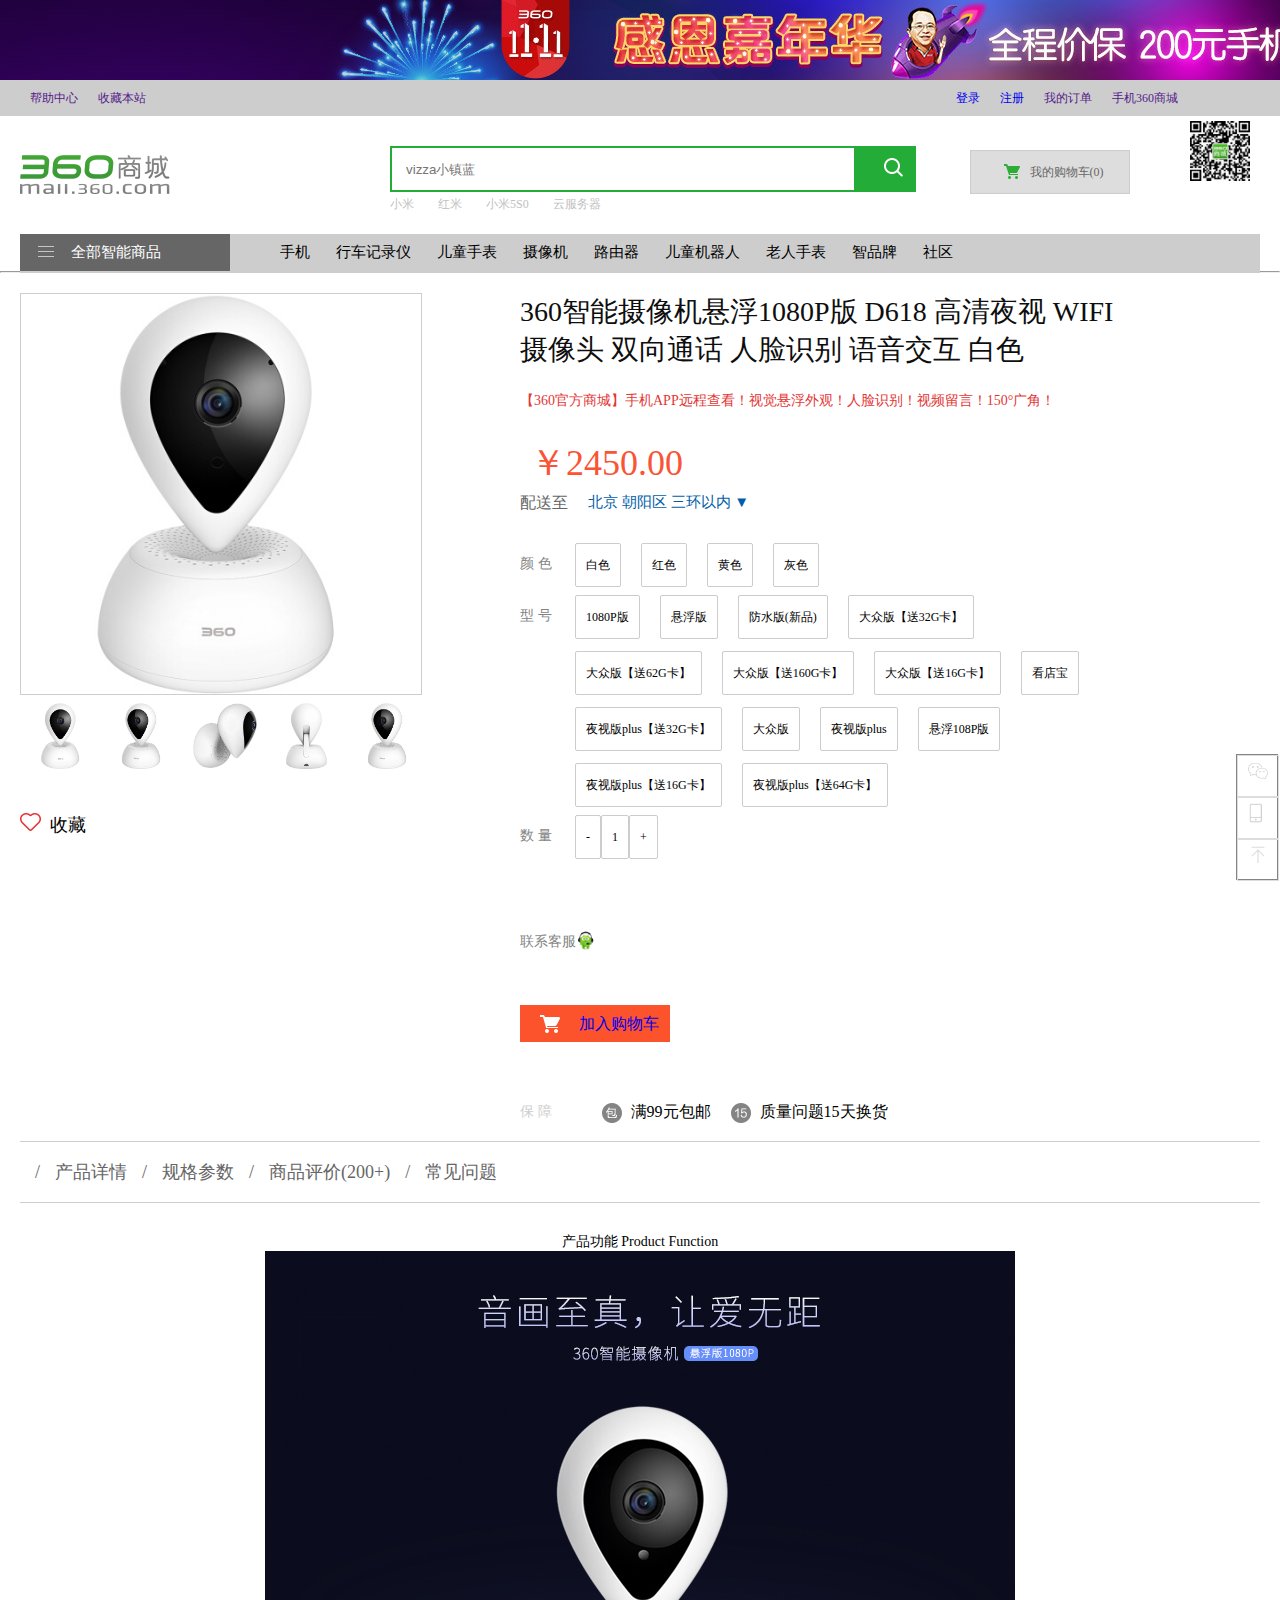
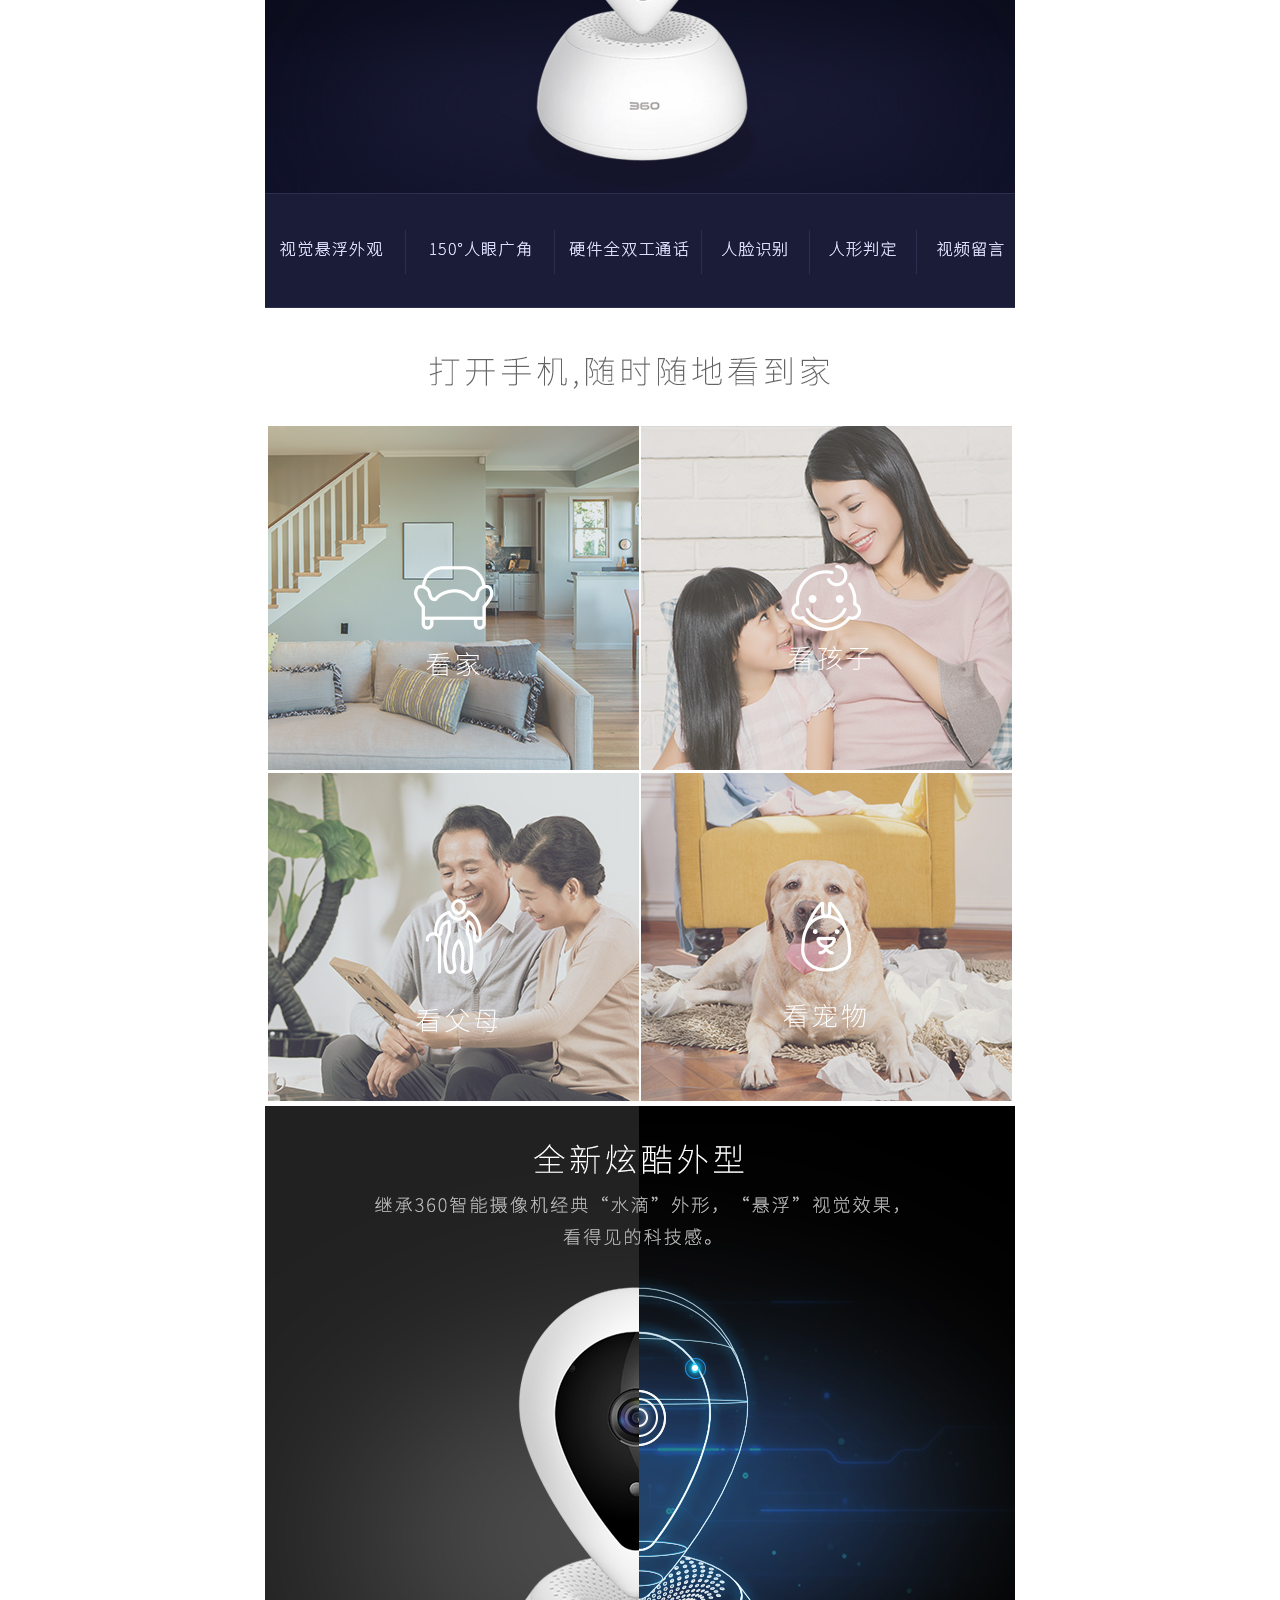
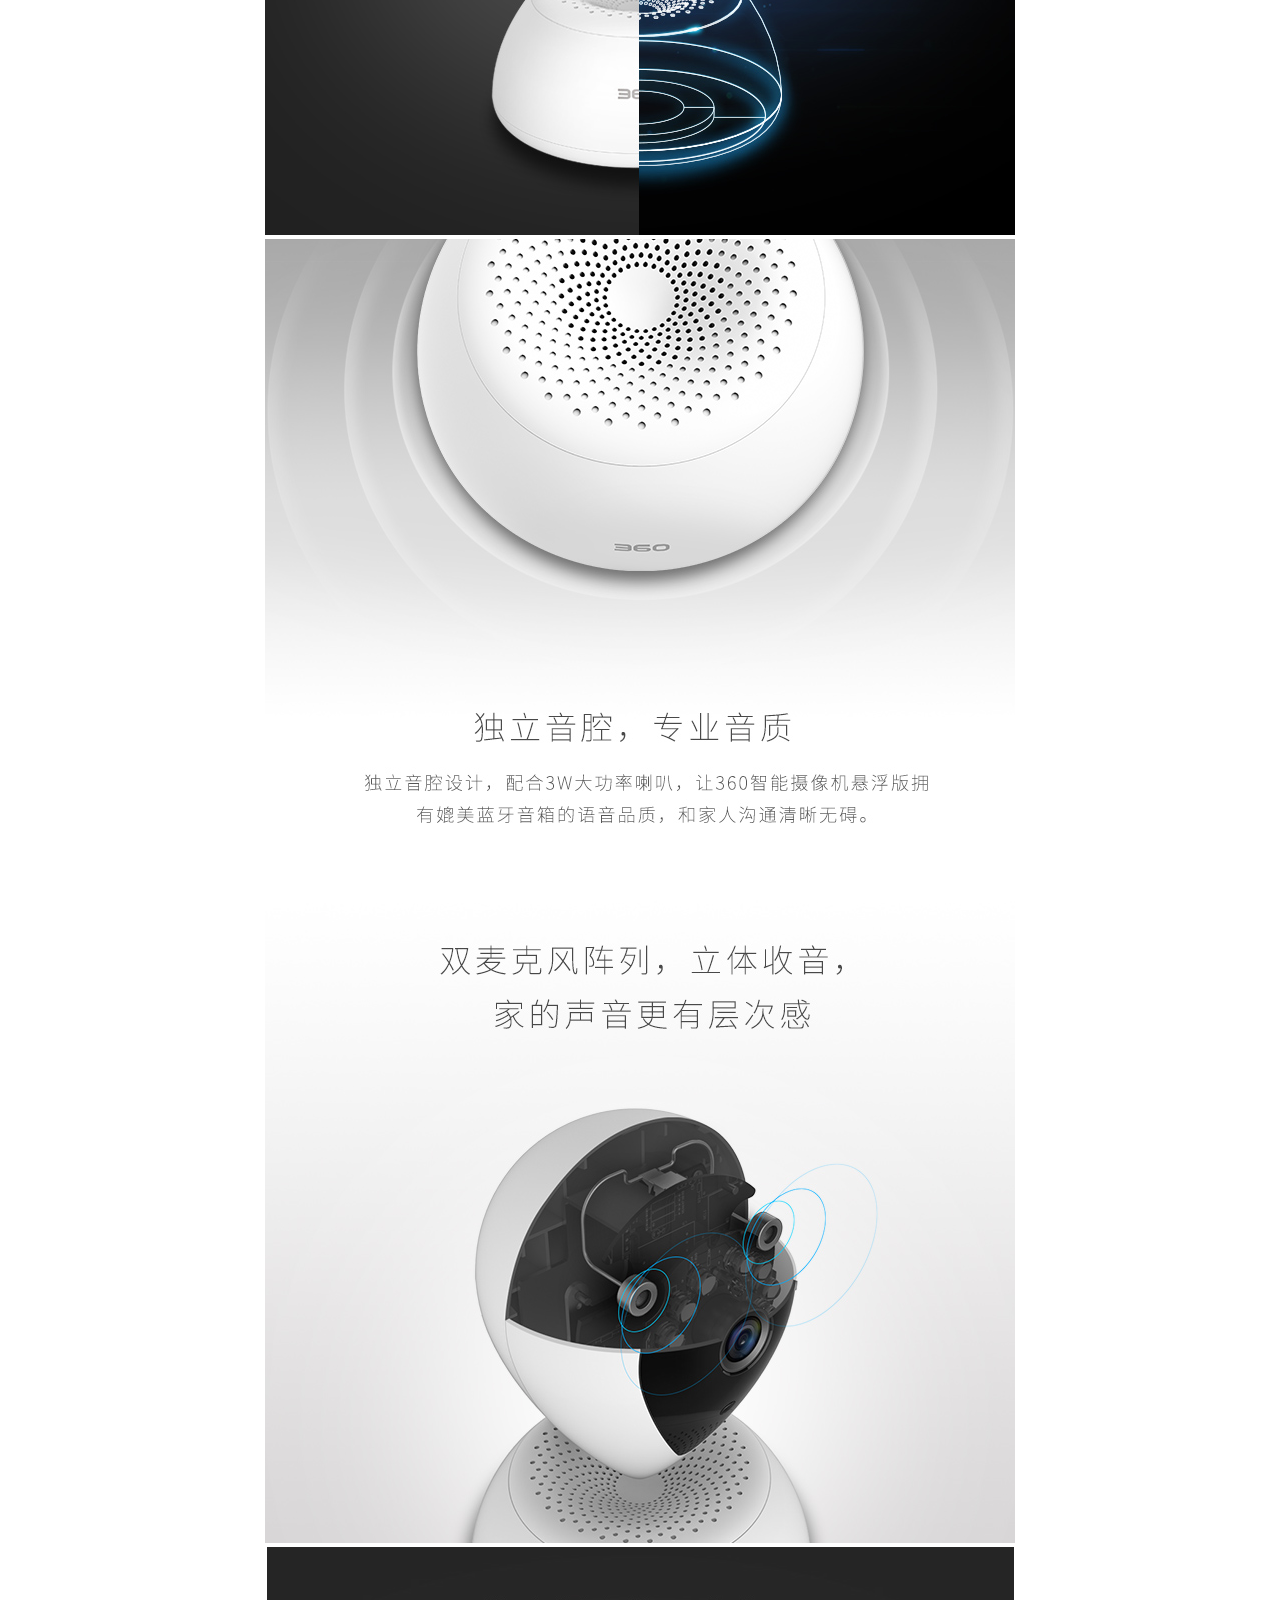
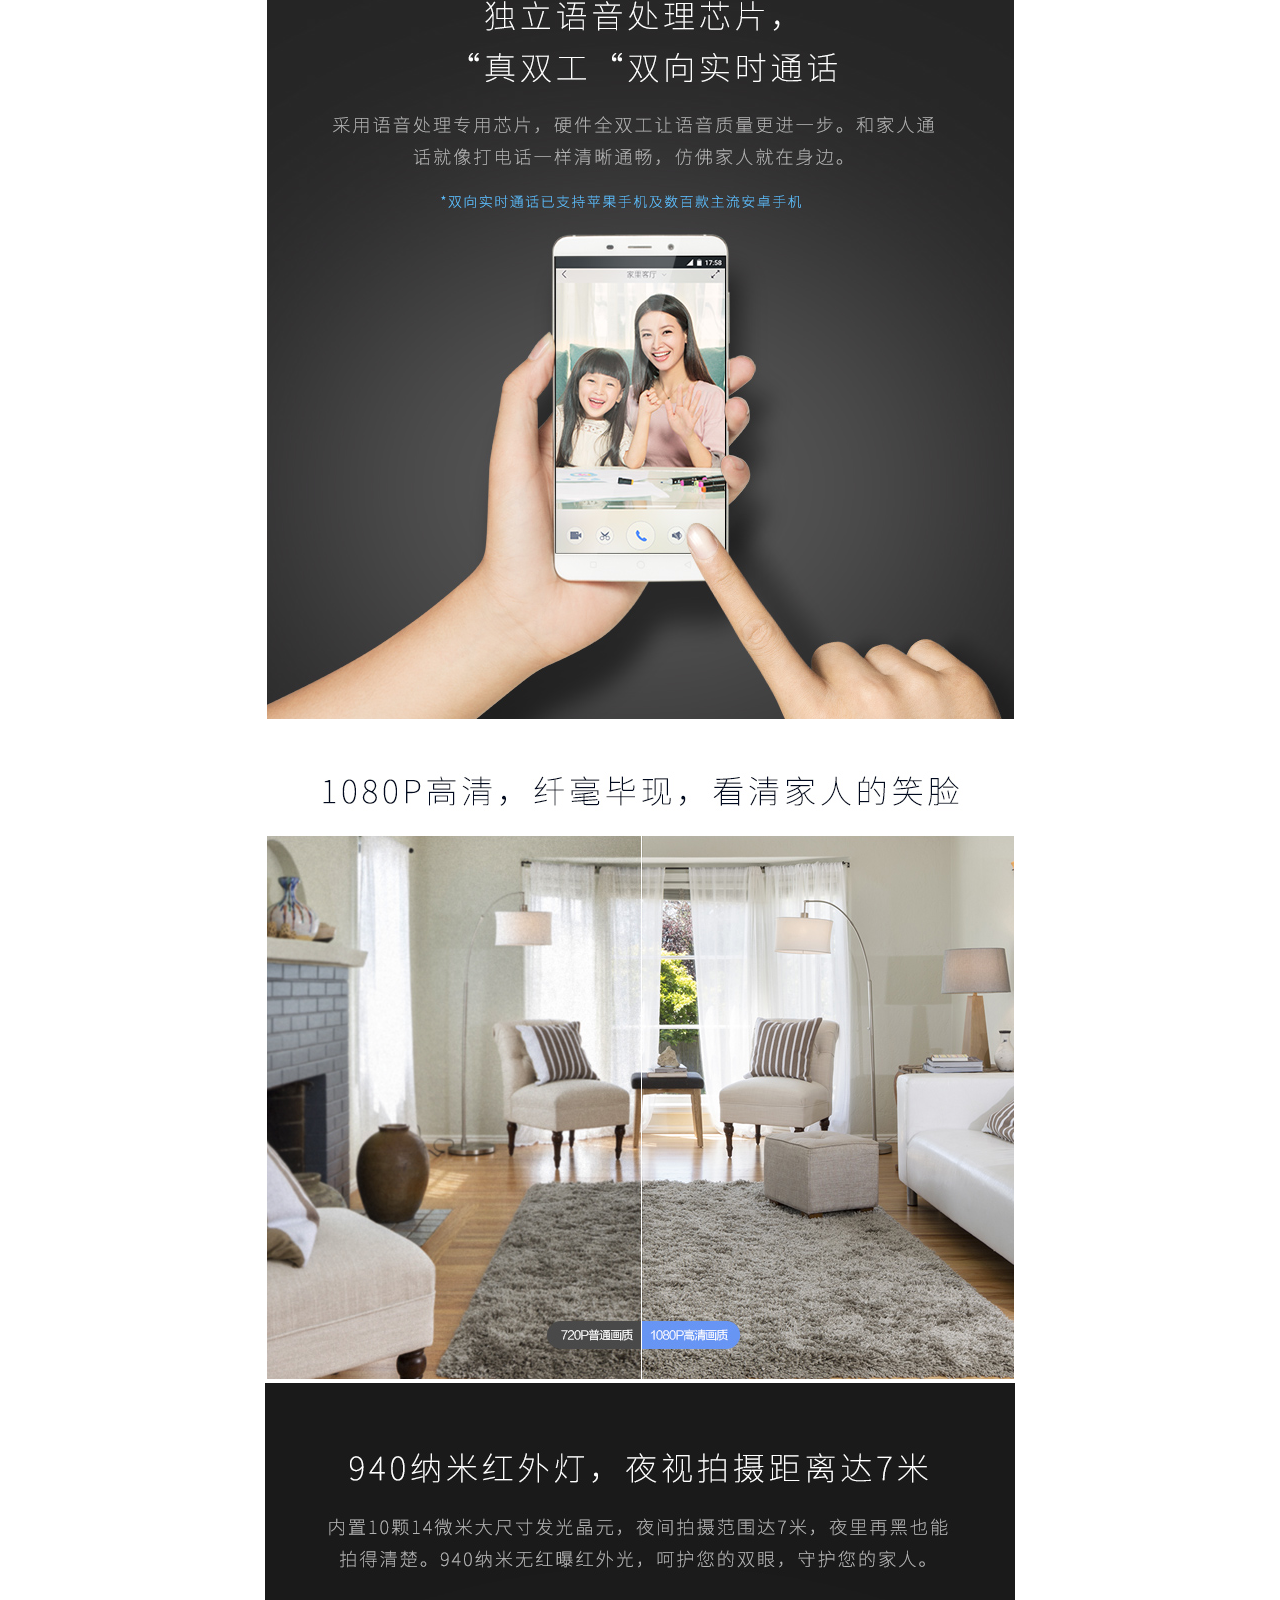
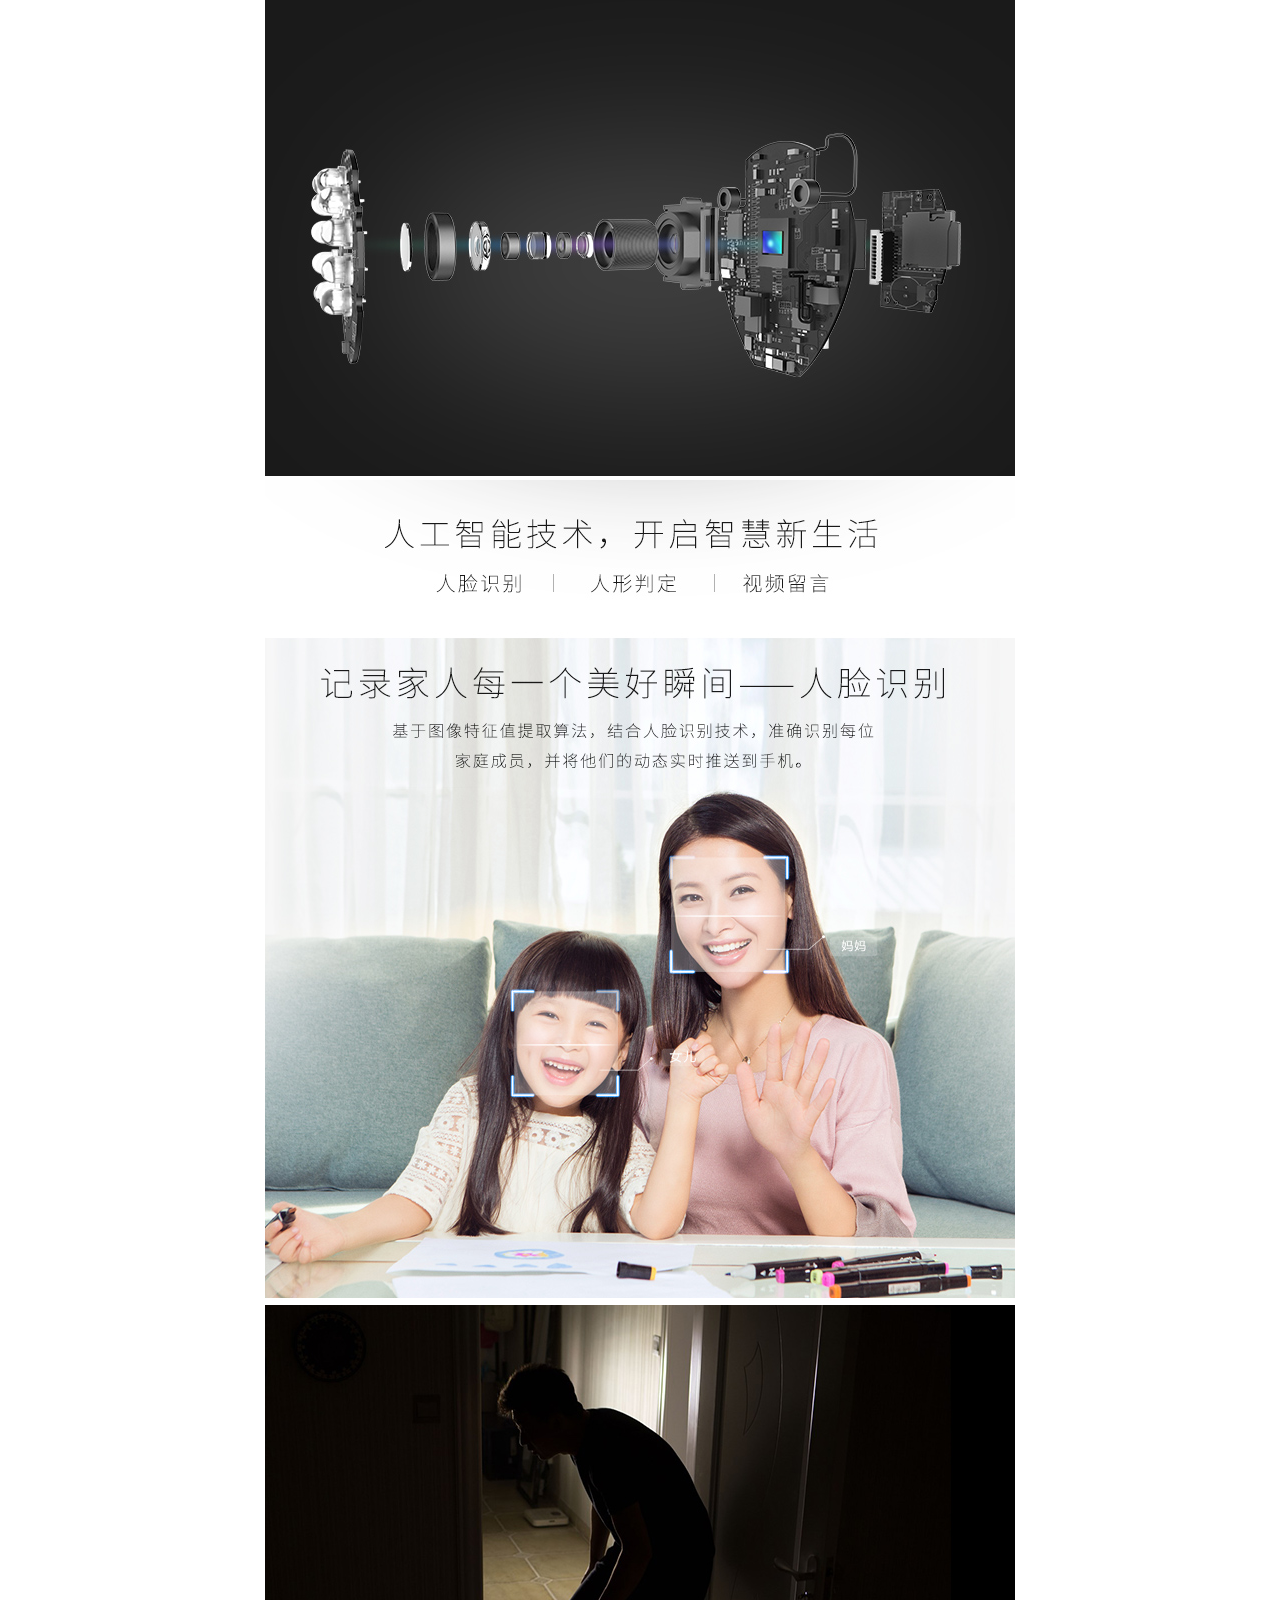
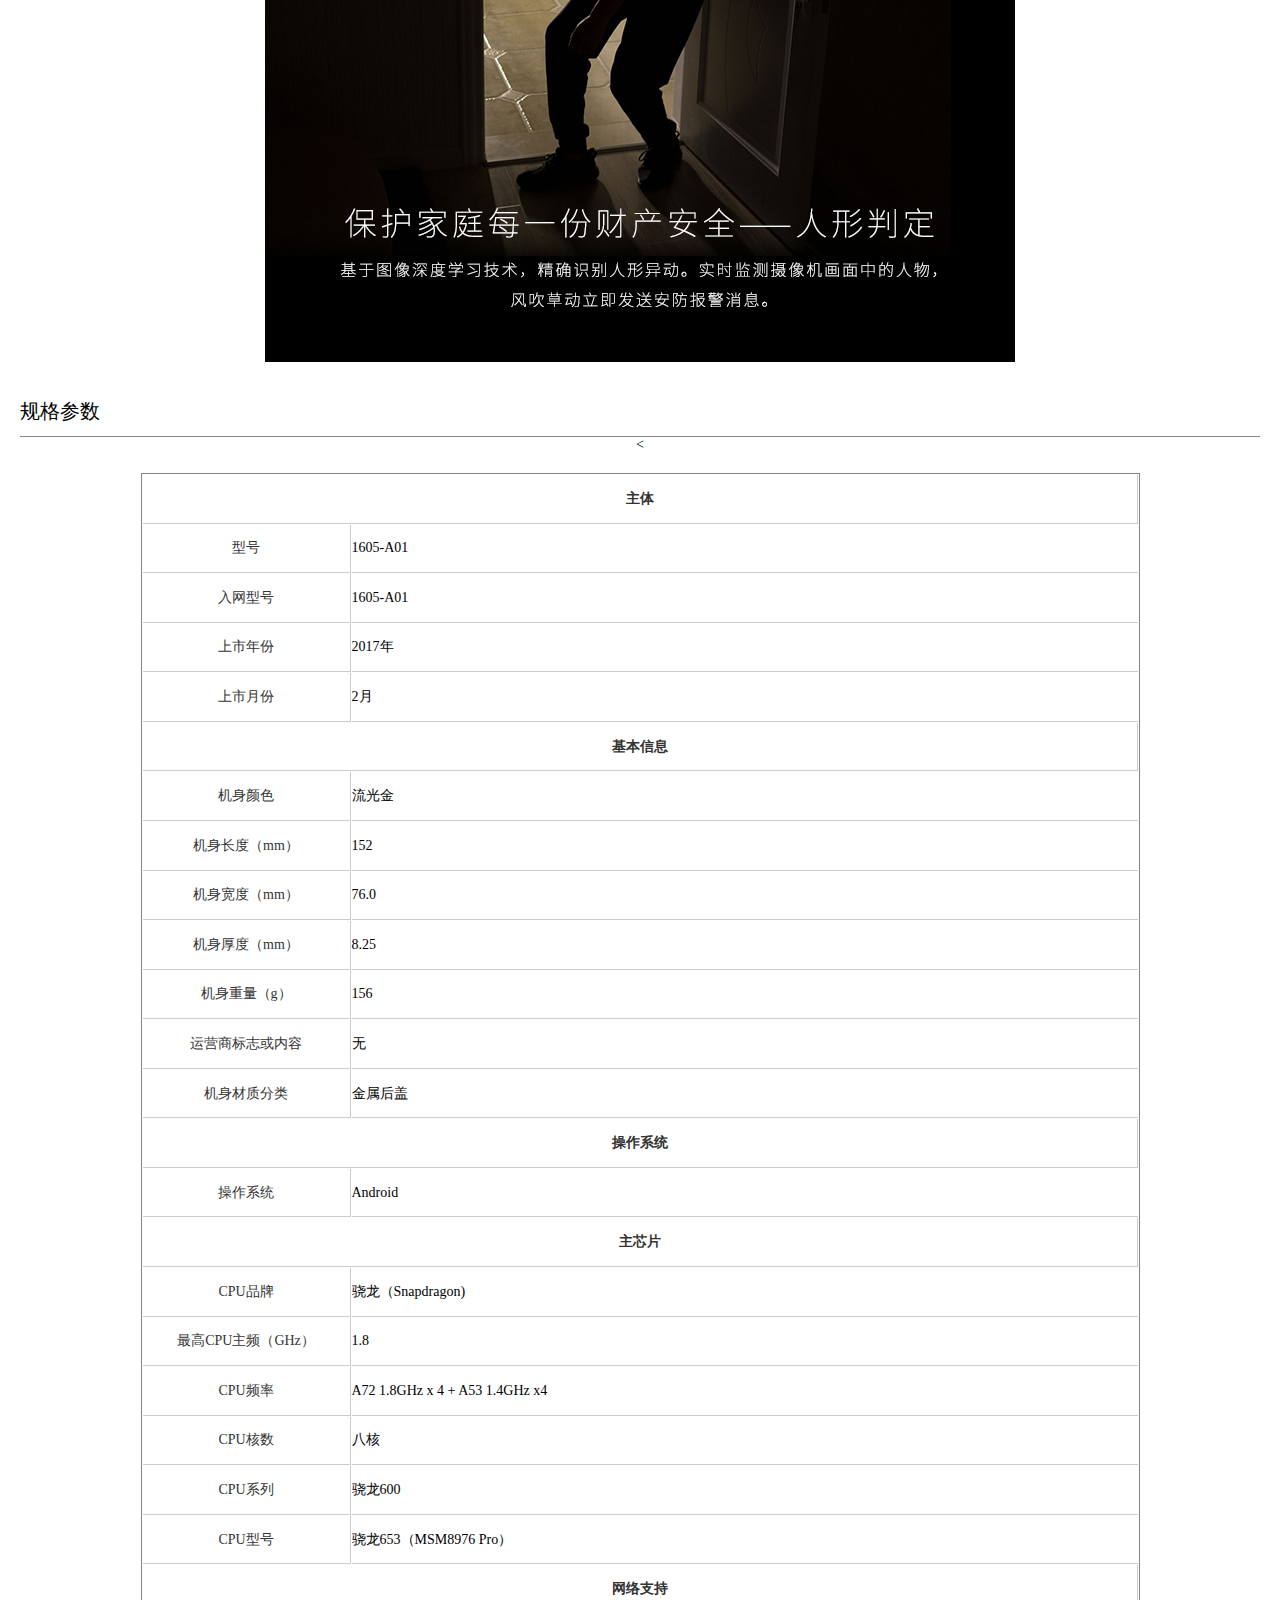
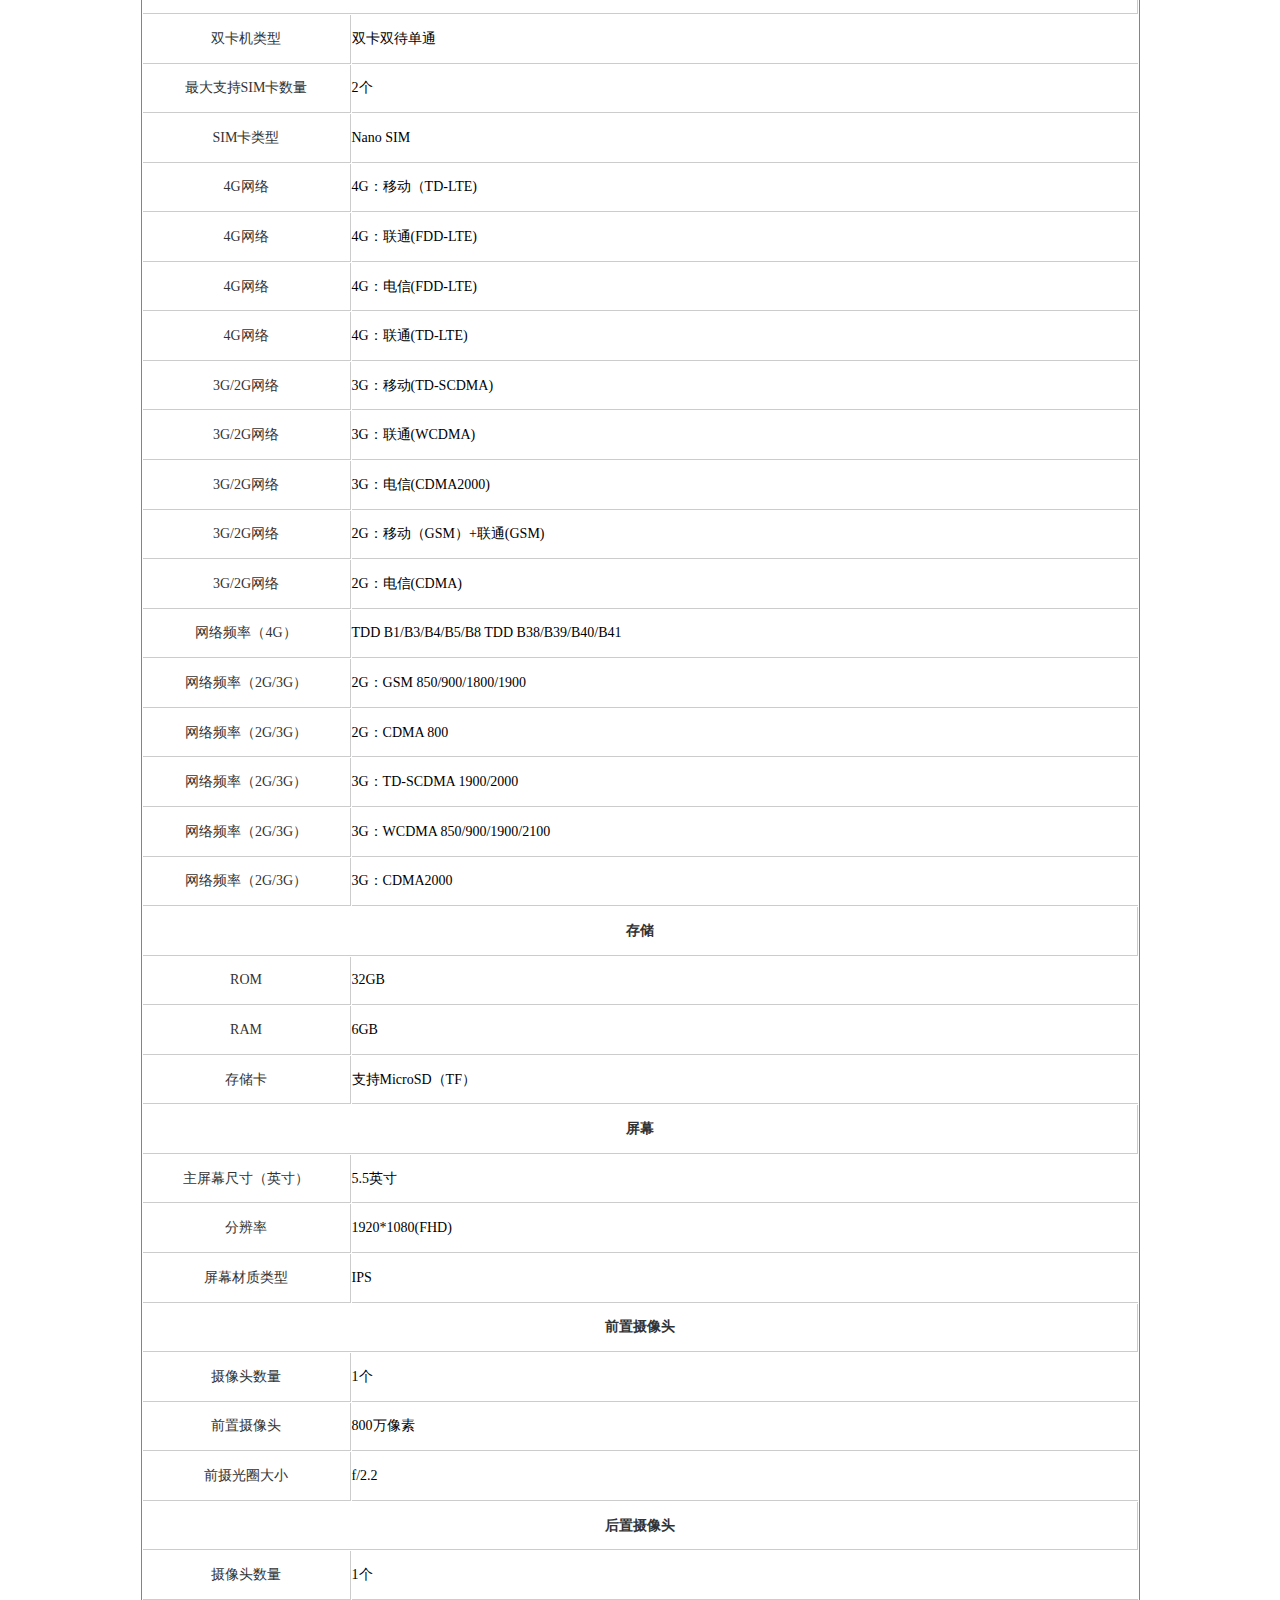
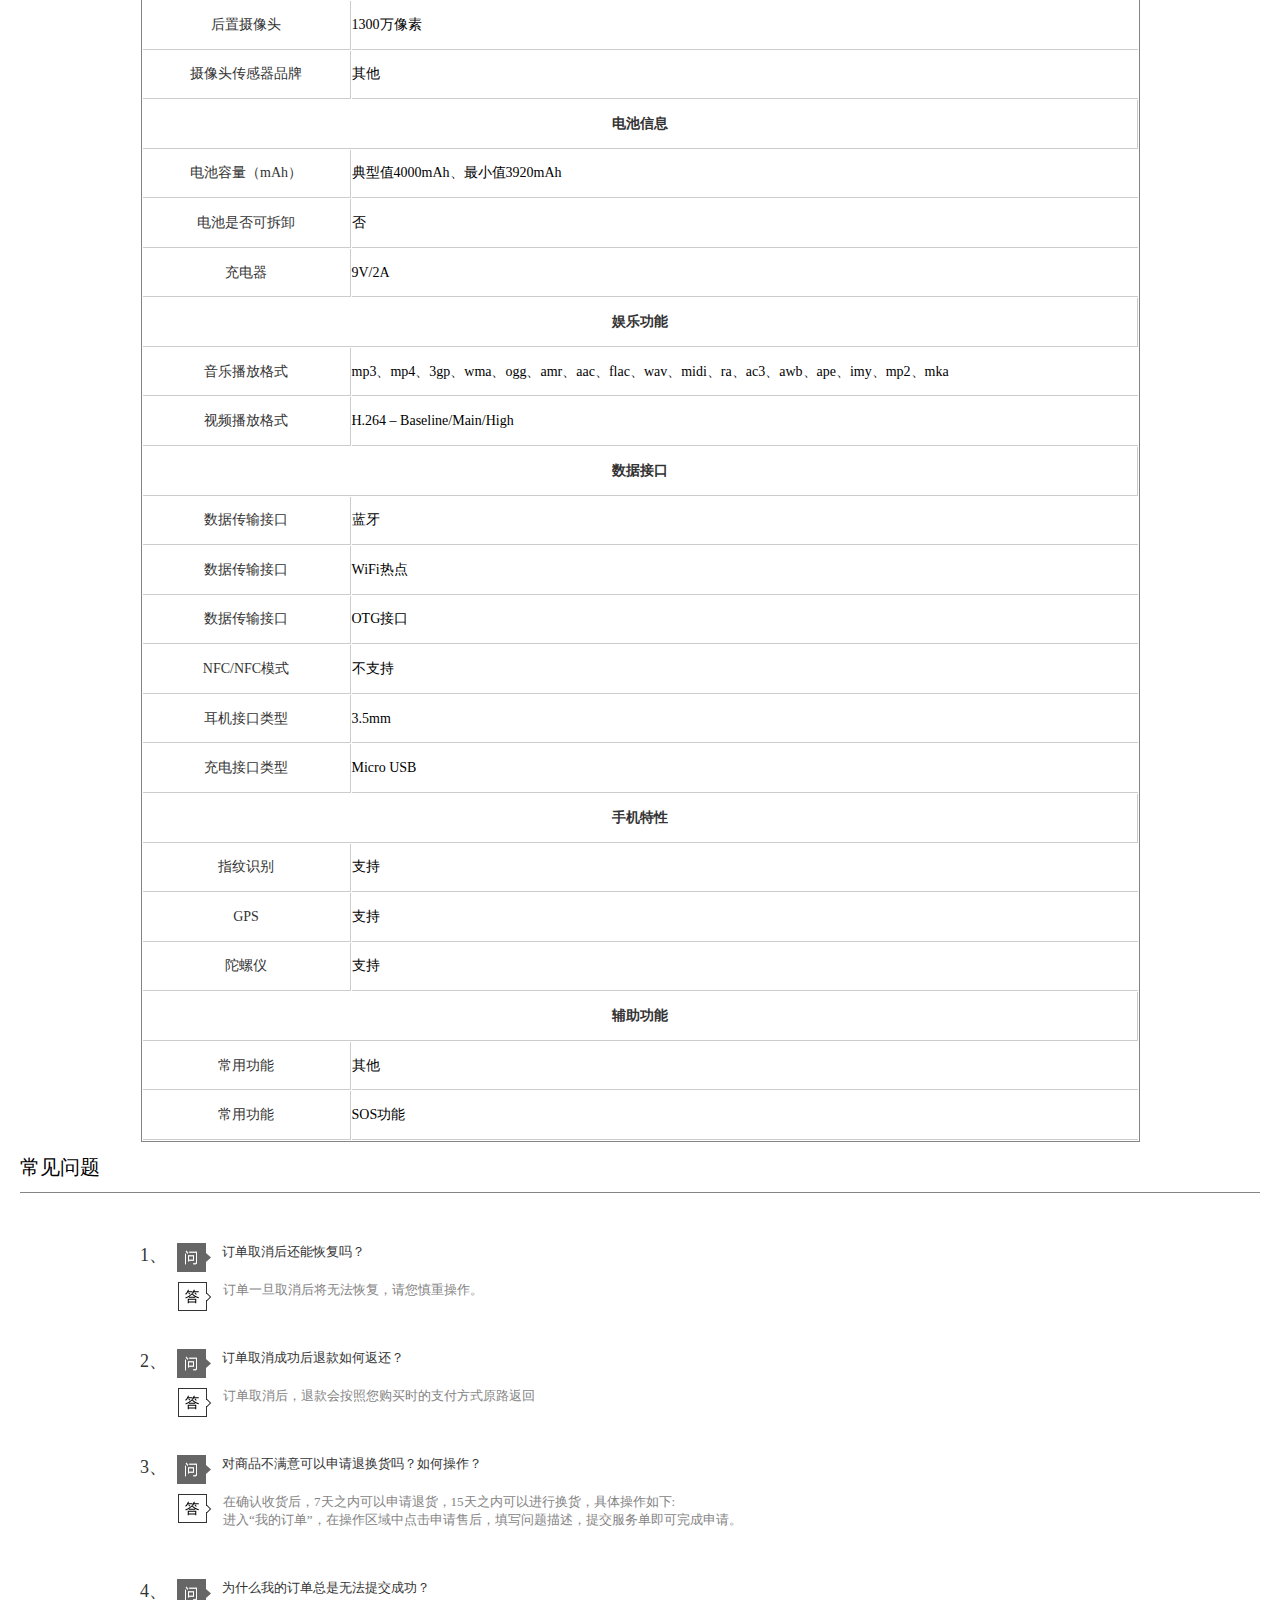
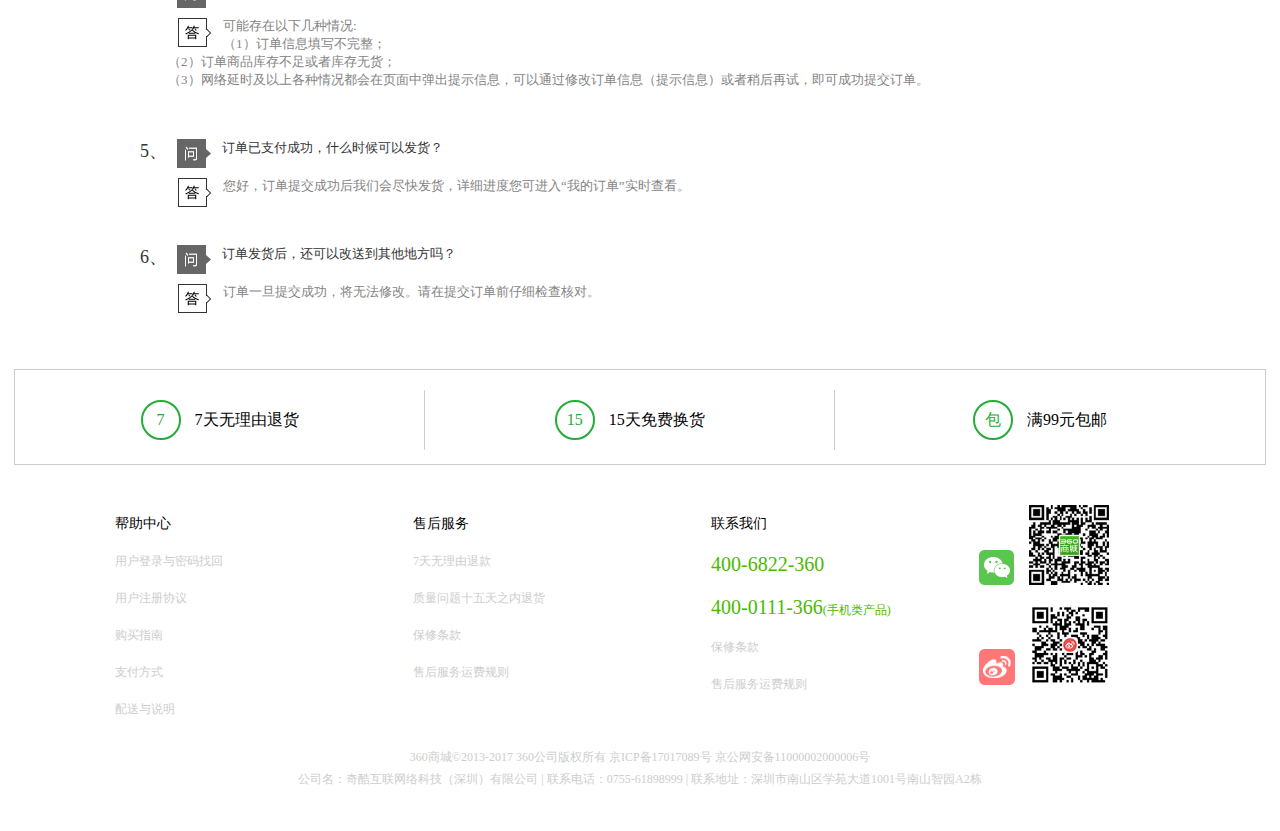
<file: public/shop.html>
<!DOCTYPE html>
<html lang="en">
<head>
	<meta charset="UTF-8">
	<title>shop页面</title>
	<link rel="stylesheet" type="text/css" href="../css/shop.css">
	<script type="text/javascript" src=../js/jQuery.js></script>
	<script type="text/javascript" src=../js/shop.js></script>
</head>
<body>
	<header>
		<div class="top-header">
			<a href=""><img src="../img/header.jpg"></a>
		</div>
		<div class="top-container">
			<ul>
				<li><a href="">帮助中心</a></li>
				<li><a href="">收藏本站</a></li>
				<li><a href="./login.html">登录</a></li>
				<li><a href="./reg.html">注册</a></li>
				<li><a href="">我的订单</a></li>
				<li><a href="">手机360商城</a></li>
			</ul>
		</div>


		<div class="top-main">
			<a href="" id="logo"><h1>360商城</h1></a>

			<div class="header-tools">
				<!-- 收缩框 -->
				<form>
					<input type="" name="" id="iput" placeholder="vizza小镇蓝">
					<input type="button" name="" id="button">
				</form>
				<!-- 购物车 -->
			    <div class="topshop">
				<i></i>我的购物车(0)
				<!-- 弹出购物车 -->
				<div class="alert">
					请<a href="">登录</a>查看你的购物车
				</div>
			    </div>
			    <!-- 收缩框下的 -->
			    <p>
			    	<span>小米</span>
			    	<span>红米</span>
			    	<span>小米5S0</span>
			    	<span>云服务器</span>
			    </p>
			    
			</div>

			<!-- 二维码 -->
			 <div id="box">
			   	<img src="../img/30.jpg">
			  </div>
		</div>
		<!-- 顶部导航栏 -->
		<div class="nav">
			<!-- 左侧 -->
			<div class="nav-left">
				<a href=""></a><span>全部智能商品</span>
			</div>
			<!-- 右侧弹出栏 -->
			<ul class="u1">
	    <li class="li1">
	    <a href="" class="a2">手机</a>
	    <ul class="u2" id="xans0">
	    	<li class="li2">
	    		
	    		<a href="" class="a3"><img src="../img/4.png"></a>
	    		<a href="" class="a4">手机
	    		<p>1399元</p>
	    		</a>

	    	</li>
	    	<li class="li2">
	    		
	    		<a href="" class="a3"><img src="../img/4.png"></a>
	    		<a href="" class="a4">手机
	    		<p>1399元</p>
	    		</a>
	    		
	    	</li>
	    	<li class="li2">
	    		
	    		<a href="" class="a3"><img src="../img/4.png"></a>
	    		<a href="" class="a4">手机
	    		<p>1399元</p>
	    		</a>
	    		
	    	</li>
	    	<li class="li2">
	    		
	    		<a href="" class="a3"><img src="../img/4.png"></a>
	    		<a href="" class="a4">手机
	    		<p>1399元</p>
	    		</a>
	    		
	    	</li>
	    	<li class="li2">
	    		
	    		<a href="" class="a3"><img src="../img/4.png"></a>
	    		<a href="" class="a4">手机
	    		<p>1399元</p>
	    		</a>
	    		
	    	</li>
	    	<li class="li2">
	    		
	    		<a href="" class="a3"><img src="../img/4.png"></a>
	    		<a href="" class="a4">手机
	    		<p>1399元</p>
	    		</a>
	    		
	    	</li>
	    	
	    </ul>
	    </li>
	    <li class="li1"><a href="" class="a2">行车记录仪</a>
	    <ul class="u2" id="xans1">
	    	<li class="li2">
	    		
	    		<a href="" class="a3"><img src="../img/55.jpg"></a>
	    		<a href="" class="a4">手机
	    		<p>1399元</p>
	    		</a>

	    	</li>
	    	<li class="li2">
	    		
	    		<a href="" class="a3"><img src="../img/55.jpg"></a>
	    		<a href="" class="a4">手机
	    		<p>1399元</p>
	    		</a>
	    		
	    	</li>
	    	<li class="li2">
	    		
	    		<a href="" class="a3"><img src="../img/55.jpg"></a>
	    		<a href="" class="a4">手机
	    		<p>1399元</p>
	    		</a>
	    		
	    	</li>
	    	<li class="li2">
	    		
	    		<a href="" class="a3"><img src="../img/55.jpg"></a>
	    		<a href="" class="a4">手机
	    		<p>1399元</p>
	    		</a>
	    		
	    	</li>
	    	<li class="li2">
	    		
	    		<a href="" class="a3"><img src="../img/55.jpg"></a>
	    		<a href="" class="a4">手机
	    		<p>1399元</p>
	    		</a>
	    		
	    	</li>
	    	<li class="li2">
	    		
	    		<a href="" class="a3"><img src="../img/55.jpg"></a>
	    		<a href="" class="a4">手机
	    		<p>1399元</p>
	    		</a>
	    		
	    	</li>
	    	
	    </ul></li>
	    <li class="li1"><a href="" class="a2">儿童手表</a>
	    <ul class="u2" id="xans2">
	    	<li class="li2">
	    		
	    		<a href="" class="a3"><img src="../img/56.jpg"></a>
	    		<a href="" class="a4">手机
	    		<p>1399元</p>
	    		</a>

	    	</li>
	    	<li class="li2">
	    		
	    		<a href="" class="a3"><img src="../img/56.jpg"></a>
	    		<a href="" class="a4">手机
	    		<p>1399元</p>
	    		</a>
	    		
	    	</li>
	    	<li class="li2">
	    		
	    		<a href="" class="a3"><img src="../img/56.jpg"></a>
	    		<a href="" class="a4">手机
	    		<p>1399元</p>
	    		</a>
	    		
	    	</li>
	    	<li class="li2">
	    		
	    		<a href="" class="a3"><img src="../img/56.jpg"></a>
	    		<a href="" class="a4">手机
	    		<p>1399元</p>
	    		</a>
	    		
	    	</li>
	    	<li class="li2">
	    		
	    		<a href="" class="a3"><img src="../img/56.jpg"></a>
	    		<a href="" class="a4">手机
	    		<p>1399元</p>
	    		</a>
	    		
	    	</li>
	    	<li class="li2">
	    		
	    		<a href="" class="a3"><img src="../img/56.jpg"></a>
	    		<a href="" class="a4">手机
	    		<p>1399元</p>
	    		</a>
	    		
	    	</li>
	    	
	    </ul></li>
	    <li class="li1"><a href="" class="a2">摄像机</a>
	    <ul class="u2" id="xans3">
	    	<li class="li2">
	    		
	    		<a href="" class="a3"><img src="../img/57.jpg"></a>
	    		<a href="" class="a4">手机
	    		<p>1399元</p>
	    		</a>

	    	</li>
	    	<li class="li2">
	    		
	    		<a href="" class="a3"><img src="../img/57.jpg"></a>
	    		<a href="" class="a4">手机
	    		<p>1399元</p>
	    		</a>
	    		
	    	</li>
	    	<li class="li2">
	    		
	    		<a href="" class="a3"><img src="../img/57.jpg"></a>
	    		<a href="" class="a4">手机
	    		<p>1399元</p>
	    		</a>
	    		
	    	</li>
	    	<li class="li2">
	    		
	    		<a href="" class="a3"><img src="../img/57.jpg"></a>
	    		<a href="" class="a4">手机
	    		<p>1399元</p>
	    		</a>
	    		
	    	</li>
	    	<li class="li2">
	    		
	    		<a href="" class="a3"><img src="../img/57.jpg"></a>
	    		<a href="" class="a4">手机
	    		<p>1399元</p>
	    		</a>
	    		
	    	</li>
	    	<li class="li2">
	    		
	    		<a href="" class="a3"><img src="../img/57.jpg"></a>
	    		<a href="" class="a4">手机
	    		<p>1399元</p>
	    		</a>
	    		
	    	</li>
	    	
	    </ul></li>
	    <li class="li1"><a href="" class="a2">路由器</a>
	    <ul class="u2" id="xans4">
	    	<li class="li2">
	    		
	    		<a href="" class="a3"><img src="../img/4.png"></a>
	    		<a href="" class="a4">手机
	    		<p>1399元</p>
	    		</a>

	    	</li>
	    	<li class="li2">
	    		
	    		<a href="" class="a3"><img src="../img/4.png"></a>
	    		<a href="" class="a4">手机
	    		<p>1399元</p>
	    		</a>
	    		
	    	</li>
	    	<li class="li2">
	    		
	    		<a href="" class="a3"><img src="../img/4.png"></a>
	    		<a href="" class="a4">手机
	    		<p>1399元</p>
	    		</a>
	    		
	    	</li>
	    	<li class="li2">
	    		
	    		<a href="" class="a3"><img src="../img/4.png"></a>
	    		<a href="" class="a4">手机
	    		<p>1399元</p>
	    		</a>
	    		
	    	</li>
	    	<li class="li2">
	    		
	    		<a href="" class="a3"><img src="../img/4.png"></a>
	    		<a href="" class="a4">手机
	    		<p>1399元</p>
	    		</a>
	    		
	    	</li>
	    	<li class="li2">
	    		
	    		<a href="" class="a3"><img src="../img/4.png"></a>
	    		<a href="" class="a4">手机
	    		<p>1399元</p>
	    		</a>
	    		
	    	</li>
	    	
	    </ul></li>
	    <li class="li1"><a href="" class="a2">儿童机器人</a>
	    <ul class="u2" id="xans5">
	    	<li class="li2">
	    		
	    		<a href="" class="a3"><img src="../img/4.png"></a>
	    		<a href="" class="a4">手机
	    		<p>1399元</p>
	    		</a>

	    	</li>
	    	<li class="li2">
	    		
	    		<a href="" class="a3"><img src="../img/4.png"></a>
	    		<a href="" class="a4">手机
	    		<p>1399元</p>
	    		</a>
	    		
	    	</li>
	    	<li class="li2">
	    		
	    		<a href="" class="a3"><img src="../img/4.png"></a>
	    		<a href="" class="a4">手机
	    		<p>1399元</p>
	    		</a>
	    		
	    	</li>
	    	<li class="li2">
	    		
	    		<a href="" class="a3"><img src="../img/4.png"></a>
	    		<a href="" class="a4">手机
	    		<p>1399元</p>
	    		</a>
	    		
	    	</li>
	    	<li class="li2">
	    		
	    		<a href="" class="a3"><img src="../img/4.png"></a>
	    		<a href="" class="a4">手机
	    		<p>1399元</p>
	    		</a>
	    		
	    	</li>
	    	<li class="li2">
	    		
	    		<a href="" class="a3"><img src="../img/4.png"></a>
	    		<a href="" class="a4">手机
	    		<p>1399元</p>
	    		</a>
	    		
	    	</li>
	    	
	    </ul></li>
	    <li class="li1"><a href="" class="a2">老人手表</a>
	    <ul class="u2" id="xans6">
	    	<li class="li2">
	    		
	    		<a href="" class="a3"><img src="../img/4.png"></a>
	    		<a href="" class="a4">手机
	    		<p>1399元</p>
	    		</a>

	    	</li>
	    	<li class="li2">
	    		
	    		<a href="" class="a3"><img src="../img/4.png"></a>
	    		<a href="" class="a4">手机
	    		<p>1399元</p>
	    		</a>
	    		
	    	</li>
	    	<li class="li2">
	    		
	    		<a href="" class="a3"><img src="../img/4.png"></a>
	    		<a href="" class="a4">手机
	    		<p>1399元</p>
	    		</a>
	    		
	    	</li>
	    	<li class="li2">
	    		
	    		<a href="" class="a3"><img src="../img/4.png"></a>
	    		<a href="" class="a4">手机
	    		<p>1399元</p>
	    		</a>
	    		
	    	</li>
	    	<li class="li2">
	    		
	    		<a href="" class="a3"><img src="../img/4.png"></a>
	    		<a href="" class="a4">手机
	    		<p>1399元</p>
	    		</a>
	    		
	    	</li>
	    	<li class="li2">
	    		
	    		<a href="" class="a3"><img src="../img/4.png"></a>
	    		<a href="" class="a4">手机
	    		<p>1399元</p>
	    		</a>
	    		
	    	</li>
	    	
	    </ul></li>
	    <li class="li1" xans7><a href="" class="a2">智品牌</a>
	    <ul class="u2">
	    	<li class="li2">
	    		
	    		<a href="" class="a3"><img src="../img/4.png"></a>
	    		<a href="" class="a4">手机
	    		<p>1399元</p>
	    		</a>

	    	</li>
	    	<li class="li2">
	    		
	    		<a href="" class="a3"><img src="../img/4.png"></a>
	    		<a href="" class="a4">手机
	    		<p>1399元</p>
	    		</a>
	    		
	    	</li>
	    	<li class="li2">
	    		
	    		<a href="" class="a3"><img src="../img/4.png"></a>
	    		<a href="" class="a4">手机
	    		<p>1399元</p>
	    		</a>
	    		
	    	</li>
	    	<li class="li2">
	    		
	    		<a href="" class="a3"><img src="../img/4.png"></a>
	    		<a href="" class="a4">手机
	    		<p>1399元</p>
	    		</a>
	    		
	    	</li>
	    	<li class="li2">
	    		
	    		<a href="" class="a3"><img src="../img/4.png"></a>
	    		<a href="" class="a4">手机
	    		<p>1399元</p>
	    		</a>
	    		
	    	</li>
	    	<li class="li2">
	    		
	    		<a href="" class="a3"><img src="../img/4.png"></a>
	    		<a href="" class="a4">手机
	    		<p>1399元</p>
	    		</a>
	    		
	    	</li>
	    	
	    </ul></li>
	    <li class="li1"><a href="" class="a2">社区</a>
	   <!--  --></li>
	</ul>
		</div>
	</header>
	<!-- 留白div -->
	<hr>
	<div class="prodIntro"></div>
	<!-- 内容部分 -->
<nav>
	<!-- 放大镜 -->
	<!--先做小图-->
<div id="small">
    <img src="../img/5820472aNb07e06e0.jpg" id="small_pic">
    <div id="move"></div>
</div>
<!--这是大图-->
<div id="big">
	<img src="../img/5820472aNb07e06e0.jpg" id="big_pic">
</div>
	<!-- 切换的图 -->
<div id="qiehuan">
<ul id="ul">
	<li><img src="../img/5820472aNb07e06e0 (1).jpg"></li>
	<li><img src="../img/5820472dN1e0d98bb (1).jpg"></li>
	<li><img src="../img/58204731N01c9b285.jpg"></li>
	<li><img src="../img/58204737N05f2a9e5.jpg"></li>
	<li><img src="../img/5820472dN1e0d98bb.jpg"></li>
</ul>
</div>
<!-- 收藏 -->
<div class="love">
	<p>收藏</p>
</div>
<!-- 右边的介绍 -->
<div class="right">
	<div class="nobdr">
		<strong>360智能摄像机悬浮1080P版 D618 高清夜视 WIFI摄像头 双向通话 人脸识别 语音交互 白色</strong>
		<p class="coupn">【360官方商城】手机APP远程查看！视觉悬浮外观！人脸识别！视频留言！150°广角！</p>
		<p class="txt">￥2450.00</p>
		<!-- 选地方 -->
		<div class="summary">
			<span>配送至</span>
			<div class="summary-tory">
				<p id="xk">北京 朝阳区 三环以内 <span id="sj">▼</span></p>
				
				<!-- 选项卡部分 -->
				<div id="tanchu">
					<!-- 第一排 -->
					<div class="ma-hd">

						<div class="tt-1">北京</div>
						<div class="tt-2">朝阳区</div>
						<div class="tt-3">三环以内</div>

					</div>
					<!-- 选地址部分 -->
					<ul class="c1">
						<li>贵州省</li>
						<li>福建省</li>
						<li>广东省</li>
						<li>天津市</li>
						<li>四川省</li>
						<li>重庆市</li>
						<li>甘肃省</li>
						<li>贵州省</li>
						<li>福建省</li>
						<li>广东省</li>
						<li>天津市</li>
						<li>四川省</li>
						<li>重庆市</li>
						<li>甘肃省</li>
						<li>贵州省</li>
						<li>福建省</li>
						<li>广东省</li>
						<li>天津市</li>
					</ul>
					<ul id="c2">
						<li>海定区</li>
						<li>西城区</li>
						<li>东城区</li>
						
						<li>天安门区</li>
						<li>海景区</li>
						<li>马原区</li>
						<li>定福庄</li>
					</ul>
					<ul id="c3">
						<li>三环以内</li>
						<li>三到四环之间</li>
						<li>四到五环之间</li>
						
						<li>五环到六环之间</li>
						<li>关庄</li>
						<li>北苑</li>
						<li>定福庄</li>
					</ul>
				</div>
			</div>
		</div>
	</div>
	<!-- 选样式 -->
	<div id="item">
<!-- 颜色 -->
		<div class="item-1" id="item-1">
			<span>颜  色</span>
			<ul id="border-1">
				<li>白色</li>
				<li>红色</li>
				<li>黄色</li>
				<li>灰色</li>

			</ul>
		</div>

<!-- 型号 -->
		<div class="item-1" id="item-2">
			<span>型 号</span>
			<ul id="border-2">
				<li>1080P版</li>
				<li>悬浮版</li>
				<li>防水版(新品)</li>
				<li>大众版【送32G卡】</li>
				<li>大众版【送62G卡】</li>
				<li>大众版【送160G卡】</li>
				<li>大众版【送16G卡】</li>
				<li>看店宝</li>
				<li>夜视版plus【送32G卡】</li>
				<li>大众版</li>
				<li>夜视版plus</li>
				<li>悬浮108P版</li>
				<li>夜视版plus【送16G卡】</li>
				<li>夜视版plus【送64G卡】</li>
			</ul>

		</div>
<!-- 数量 -->
		<div class="item-1" id="item-3">
			<span>数 量</span>
			<ul id="border-3">
				<li id="jian">-</li>
				<li id="sum"></li>
				<li id="jia">+</li>
			</ul>
		</div>
<!-- 联系客服 -->
<div class="item-1" id="item-4">
	<span>联系客服</span>
	<a href=""></a>
	
</div>
<!-- 加入购物车 -->
<div id="item-5">
	<span></span>
	<p><a href="./login.html">加入购物车</a></p>
	
</div>
<!-- 保障 -->
<div id="item-6">
	<span>保 障</span>
	<ul>
		<li>
			<i></i>
			满99元包邮
		</li>
		<li>
			<i></i>
			质量问题15天换货
		</li>

	</ul>
</div>
</div>
</div>

</nav>
<!-- 下面的详情大div -->
<div class="content">
	<!-- 横条 -->
	<div class="links">
	<a href="">产品详情</a>
	<a href="">规格参数</a>
	<a href="">商品评价(200+)</a>
	<a href="">常见问题</a>
    </div>
    <!-- 图片介绍部分 -->
    <div class="gtit">
    	<div class="mork">产品功能 Product Function</div>
    	<img src="../img/5864c267N0155785c.jpg" alt="">
    	<img src="../img/5864c26dNae886d13.jpg" alt="">
    	<img src="../img/5864c272N8fd7bea6.jpg" alt="">
    	<img src="../img/5864c277N83d88e60.jpg" alt="">
    	<img src="../img/5864c27eNfea0348d.jpg" alt="">
    	<img src="../img/5864c283N6b66bff8.jpg" alt="">
    	<img src="../img/5864c28bN47896486.jpg" alt="">
    	<img src="../img/5864c293N2b179ebe.jpg" alt="">
    	<img src="../img/5864c299Nfa085fe5.jpg" alt="">
    	<!-- 表格 -->
    	<div class="gti">
	   规格参数
		
	     </div>
	<div class="md13">
	<table cellpadding="0" cellspacing="1" width="100%" border="0" class="Ptable">
	<tbody>
	
	<th class="tdTitle" colspan="2">
	主体
    </th>
	
	<tr>
	<td class="tdTitle">型号</td>
	<td>1605-A01</td>
	</tr>
	<tr>
	<td class="tdTitle">入网型号</td>
	<td>1605-A01</td>
	</tr>
	<tr>
	<td class="tdTitle">上市年份</td>
	<td>2017年</td>
	</tr><tr><td class="tdTitle">上市月份</td><td>2月</td></tr><tr><th class="tdTitle" colspan="2">基本信息</th></tr><tr><td class="tdTitle">机身颜色</td><td>流光金</td></tr><tr><td class="tdTitle">机身长度（mm）</td><td>152</td></tr><tr><td class="tdTitle">机身宽度（mm）</td><td>76.0</td></tr><tr><td class="tdTitle">机身厚度（mm）</td><td>8.25</td></tr><tr><td class="tdTitle">机身重量（g）</td><td>156</td></tr><tr><td class="tdTitle">运营商标志或内容</td><td>无</td></tr><tr><td class="tdTitle">机身材质分类</td><td>金属后盖</td></tr><tr><th class="tdTitle" colspan="2">操作系统</th></tr><tr><td class="tdTitle">操作系统</td><td>Android</td></tr><tr><th class="tdTitle" colspan="2">主芯片</th></tr><<tr><td class="tdTitle">CPU品牌</td><td>骁龙（Snapdragon)</td></tr><tr><td class="tdTitle">最高CPU主频（GHz）</td><td>1.8</td></tr><tr><td class="tdTitle">CPU频率</td><td>A72 1.8GHz x 4 + A53 1.4GHz x4</td></tr><tr><td class="tdTitle">CPU核数</td><td>八核</td></tr><tr><td class="tdTitle">CPU系列</td><td>骁龙600</td></tr><tr><td class="tdTitle">CPU型号</td><td>骁龙653（MSM8976 Pro）</td></tr><tr><th class="tdTitle" colspan="2">网络支持</th></tr><tr><td class="tdTitle">双卡机类型</td><td>双卡双待单通</td></tr><tr><td class="tdTitle">最大支持SIM卡数量</td><td>2个</td></tr><tr><td class="tdTitle">SIM卡类型</td><td>Nano SIM</td></tr><tr><td class="tdTitle">4G网络</td><td>4G：移动（TD-LTE)</td></tr><tr><td class="tdTitle">4G网络</td><td>4G：联通(FDD-LTE)</td></tr><tr><td class="tdTitle">4G网络</td><td>4G：电信(FDD-LTE)</td></tr><tr><td class="tdTitle">4G网络</td><td>4G：联通(TD-LTE)</td></tr><tr><td class="tdTitle">3G/2G网络</td><td>3G：移动(TD-SCDMA)</td></tr><tr><td class="tdTitle">3G/2G网络</td><td>3G：联通(WCDMA)</td></tr><tr><td class="tdTitle">3G/2G网络</td><td>3G：电信(CDMA2000)</td></tr><tr><td class="tdTitle">3G/2G网络</td><td>2G：移动（GSM）+联通(GSM)</td></tr><tr><td class="tdTitle">3G/2G网络</td><td>2G：电信(CDMA)</td></tr><tr><td class="tdTitle">网络频率（4G）</td><td>TDD B1/B3/B4/B5/B8    TDD B38/B39/B40/B41</td></tr><tr><td class="tdTitle">网络频率（2G/3G）</td><td>2G：GSM 850/900/1800/1900</td></tr><tr><td class="tdTitle">网络频率（2G/3G）</td><td>2G：CDMA 800</td></tr><tr><td class="tdTitle">网络频率（2G/3G）</td><td>3G：TD-SCDMA 1900/2000</td></tr><tr><td class="tdTitle">网络频率（2G/3G）</td><td>3G：WCDMA 850/900/1900/2100</td></tr><tr><td class="tdTitle">网络频率（2G/3G）</td><td>3G：CDMA2000</td></tr><tr><th class="tdTitle" colspan="2">存储</th><tr><td class="tdTitle">ROM</td><td>32GB</td></tr><tr><td class="tdTitle">RAM</td><td>6GB</td></tr><tr><td class="tdTitle">存储卡</td><td>支持MicroSD（TF）</td></tr><tr><th class="tdTitle" colspan="2">屏幕</th></tr><tr><td class="tdTitle">主屏幕尺寸（英寸）</td><td>5.5英寸</td></tr><tr><td class="tdTitle">分辨率</td><td>1920*1080(FHD)</td></tr><tr><td class="tdTitle">屏幕材质类型</td><td>IPS</td></tr><tr><th class="tdTitle" colspan="2">前置摄像头</th></tr><tr><td class="tdTitle">摄像头数量</td><td>1个</td></tr><tr><td class="tdTitle">前置摄像头</td><td>800万像素</td></tr><tr><td class="tdTitle">前摄光圈大小</td><td>f/2.2</td></tr><tr><th class="tdTitle" colspan="2">后置摄像头</th></tr><tr><td class="tdTitle">摄像头数量</td><td>1个</td></tr><tr><td class="tdTitle">后置摄像头</td><td>1300万像素</td></tr><tr><td class="tdTitle">摄像头传感器品牌</td><td>其他</td></tr><tr><th class="tdTitle" colspan="2">电池信息</th></tr><tr><td class="tdTitle">电池容量（mAh）</td><td>典型值4000mAh、最小值3920mAh</td></tr><tr><td class="tdTitle">电池是否可拆卸</td><td>否</td></tr><tr><td class="tdTitle">充电器</td><td>9V/2A</td></tr><tr><th class="tdTitle" colspan="2">娱乐功能</th></tr><tr><td class="tdTitle">音乐播放格式</td><td>mp3、mp4、3gp、wma、ogg、amr、aac、flac、wav、midi、ra、ac3、awb、ape、imy、mp2、mka</td></tr><tr><td class="tdTitle">视频播放格式</td><td>H.264 – Baseline/Main/High</td></tr><tr><th class="tdTitle" colspan="2">数据接口</th></tr><tr><td class="tdTitle">数据传输接口</td><td>蓝牙</td></tr><tr><td class="tdTitle">数据传输接口</td><td>WiFi热点</td></tr><tr><td class="tdTitle">数据传输接口</td><td>OTG接口</td></tr><tr><td class="tdTitle">NFC/NFC模式</td><td>不支持</td></tr><tr><td class="tdTitle">耳机接口类型</td><td>3.5mm</td></tr><tr><td class="tdTitle">充电接口类型</td><td>Micro USB</td></tr><tr><th class="tdTitle" colspan="2">手机特性</th></tr><tr><td class="tdTitle">指纹识别</td><td>支持</td></tr><tr><td class="tdTitle">GPS</td><td>支持</td></tr><tr><td class="tdTitle">陀螺仪</td><td>支持</td></tr><tr><th class="tdTitle" colspan="2">辅助功能</th></tr><tr><td class="tdTitle">常用功能</td><td>其他</td></tr><tr><td class="tdTitle">常用功能</td><td>SOS功能</td></tr>
    </tbody>
	</table>
	</div>
    </div>

    <!-- 常见问题 -->
<div class="center1">
	常见问题
</div>
<!-- 下面的问题 -->
<div class="wenti">
   <dl>
   	<dt>
   		<span>1、</span>
   		<a></a>
   		订单取消后还能恢复吗？
   	</dt>
   	<dd>
   		<a></a>
   		订单一旦取消后将无法恢复，请您慎重操作。
   	</dd>
   </dl>
    <dl>
   	<dt>
   		<span>2、</span>
   		<a></a>
   		订单取消成功后退款如何返还？
   	</dt>
   	<dd>
   		<a></a>
   		订单取消后，退款会按照您购买时的支付方式原路返回
   	</dd>
   </dl>
	 <dl>
   	<dt>
   		<span>3、</span>
   		<a></a>
   		对商品不满意可以申请退换货吗？如何操作？
   	</dt>
   	<dd>
   		<a></a>
   		在确认收货后，7天之内可以申请退货，15天之内可以进行换货，具体操作如下:<br>
进入“我的订单”，在操作区域中点击申请售后，填写问题描述，提交服务单即可完成申请。
   	</dd>
   </dl>
   <dl>
   	<dt>
   		<span>4、</span>
   		<a></a>
   		为什么我的订单总是无法提交成功？
   	</dt>
   	<dd>
   		<a></a>
   		可能存在以下几种情况:<br>
   		（1）订单信息填写不完整；<br>
   		（2）订单商品库存不足或者库存无货；<br>
   		（3）网络延时及以上各种情况都会在页面中弹出提示信息，可以通过修改订单信息（提示信息）或者稍后再试，即可成功提交订单。<br>
   	</dd>
   </dl>
   <dl>
   	<dt>
   		<span>5、</span>
   		<a></a>
   		订单已支付成功，什么时候可以发货？
   	</dt>
   	<dd>
   		<a></a>
   		您好，订单提交成功后我们会尽快发货，详细进度您可进入“我的订单”实时查看。
   	</dd>
   </dl>
   <dl>
   	<dt>
   		<span>6、</span>
   		<a></a>
   		订单发货后，还可以改送到其他地方吗？
   	</dt>
   	<dd>
   		<a></a>
   		订单一旦提交成功，将无法修改。请在提交订单前仔细检查核对。
   	</dd>
   </dl>
</div>
<!-- 脚部 第一排 -->
<div class="footer1">
	<div class="footer1-1">
		<i>7</i>
		7天无理由退货
	</div>
	<div class="footer1-2">
		<i>15</i>
		15天免费换货
	</div>
	<div class="footer1-3">
		<i>包</i>
		满99元包邮
	</div>
</div>
<!-- 脚部第二排 -->
<div class="footer2">
<dl>
	<dt>帮助中心</dt>
	<dd>用户登录与密码找回</dd>
	<dd>用户注册协议</dd>
	<dd>购买指南</dd>
	<dd>支付方式</dd>
	<dd>配送与说明</dd>
</dl>
<dl>
	<dt>售后服务</dt>
	<dd>7天无理由退款</dd>
	<dd>质量问题十五天之内退货</dd>
	<dd>保修条款</dd>
	<dd>售后服务运费规则</dd>
</dl>
<dl id="aa">
	<dt>联系我们</dt>
	<dd><a>400-6822-360</a></dd>
	<dd><a>400-0111-366<span>(手机类产品)</span></a></dd>
	<dd>保修条款</dd>
	<dd>售后服务运费规则</dd>
</dl>
<!-- 微信图片 -->
	<ul>
		<li><img src="../img/weixin.png"><img src="../img/30.jpg"></li>
		<li><img src="../img/weibo.png"><img src="../img/31.jpg"></li>
	</ul>
	<!-- 最后一排 -->
	<div class="footer3">
	<p>360商城©2013-2017 360公司版权所有 京ICP备17017089号 京公网安备11000002000006号</p>
	<p>公司名：奇酷互联网络科技（深圳）有限公司 | 联系电话：0755-61898999 | 联系地址：深圳市南山区学苑大道1001号南山智园A2栋</p>
		
	</div>
</div>
	<ul class="fanhui">
	<li><img src="../img/微信.png"></li>
	<li><img src="../img/手机.png"></li>
	<li id="shang"><img src="../img/返回顶部.png"></li>
	<div class="shaomiao">
		<img src="../img/30.jpg">
		<p>扫码关注官方微信</p>
		<p>注册快人一步</p>
	</div>
	<div class="shaoma">
		<img src="../img/30.jpg">
		
	</div>
	<div class="xh">
		微信
	</div>
	<div class="sj">
		手机
	</div>
	<div class="db">
		<span>
			返回顶部
		</span>
	</div>
    </ul>


</div>
<!-- 滚动监听 -->
<div id="gund">
	<a href="" class="bian">产品详情</a>
	<a href="" class="bian1">规格参数</a>
	<a href="" class="bian2">商品评价(200+)</a>
	<a href="">常见问题</a>
	
</div>

</body>
</html>
</file>
<file: css/index.css>
*{
	margin: 0 auto;
	padding: 0;
	text-decoration: none;
	list-style-type: none;
}
body{
	background: #f5f5f5;
	overflow-x: hidden;
}
header{
	width: 100%;
	height: 271px;
	// background: yellow;
}

/*最上面的那张图片*/ 
header .top-header{
	text-align: center;
	width: 100%;
	height: 80px;
}
header>.top-header>a>img{
	width: auto;
	height: 80px;
}
header>.top-container{
	width: 100%;
	height: 36px;
	background: #cdcdcd;
}
header>.top-container>ul{
	// background: red;
	width: 1240px;
	height: 36px;
}
header>.top-container>ul>li{
	line-height: 36px;
	float: left;
	color:#bfbfb;
	font-size: 12px;
}
header>.top-container>ul>li>a{
	margin: 0 10px;
}
header>.top-container>ul>li:nth-child(3){
	margin-left: 790px;
}
header>.top-main{
	width: 1240px;
	height: 118px;
	// background: cyan;
}
header>.top-main>a{
	float: left;
	display: block;
	width: 150px;
	height: 100%;
	// background: red;
	line-height: 118px;
}
/*logo部分*/ 
header>.top-main>a>h1{
	background: url(../img/2.png)no-repeat center center;
	text-indent: -9999px;
}
header>.top-main>.header-tools{
	// background: #fff;
	float: left;
	margin-left: 220px;
	width: 740px;
	height: 76px;
	
}
/*表单部分*/ 
header>.top-main>.header-tools>form{
	width: 535px;
	height: 42px;
	// background: yellow;
	float: left;
	padding-top: 30px;
}
header>.top-main>.header-tools>form>#iput{
	border: 2px solid #23ac38;
	width: 434px;
	height: 42px;
	padding-left: 14px;
	padding-right: 14px;
	float: left;
}
header>.top-main>.header-tools>form>#button{
	
	outline: none;
	float: left;
	width: 60px;
	height: 46px;
	border: 2px;
	background: #23ac38 url(../img/head-icons.png)no-repeat 24px -110px;
	padding: 1px 6px 1px 6px;
	
}
header>.top-main>.header-tools>form>#button:hover{
	background-color: #23862a;
}
/*购物车部分*/ 
header>.top-main>.header-tools>.topshop{
    position: relative;
	float: right;
	line-height: 42px;
	width: 158px;
	height: 42px;
	border: 1px solid #cdcdcd;
	margin-top: 34px;
	text-align: center;
	background: #ddd;
	font-size: 12px;
	color: #666;
}
header>.top-main>.header-tools>.topshop>i{
	
	display: inline-block;
	width: 20px;
	height: 15px;
	line-height: 42px;
	margin: 0 6px -3px 7px;
	background: url(../img/head-icons.png)0px 0px no-repeat;
}

header>.top-main>.header-tools>.topshop>.alert{
	display: none;
	position: absolute;
	top: 40px;
	right: 0px;
	width: 380px;
	height: 250px;
	text-align: center;
	line-height: 300px;
	background: #fff;
	box-shadow: 0px 2px 1px 0px #cdcdcd;


}
header>.top-main>.header-tools>.topshop>.alert>a{
	color: #23ac38
}
header>.top-main>.header-tools>.topshop:hover{
	z-index:10001;
	border-bottom: 0px;
	

}
/*显示购物车*/ 
header>.top-main>.header-tools>.topshop:hover .alert{
	display: block;
	
}
header>.top-main>.header-tools>p{
	clear: both;
	height: 20px;
	width: 545px;
	// background: blue;
	float: left;
}
header>.top-main>.header-tools>p>span{
	display: inline-block;
	margin-right: 20px;
	font-size: 12px;
	color: #bfbfbf;

}
header>.top-main>.header-tools>p>span:hover{
	color: orange;
}
/*二维码*/ 
#box{
	float: right;
	text-align: center;
    padding: 5px;
	width: 70px;
	height: 70px;
	background: #fff;
}
#box>img{

	width: 60px;
	height: 60px;
}


header>.nav{
	position: relative;
	width: 1240px;
	height: 39px;
	background: #cdcdcd;
}
header>.nav>.nav-left{
	position: relative;
	vertical-align: middle;
	line-height: 37px;
	text-align: center;
	overflow: hidden;
	width: 210px;
	height: 37px;
	float: left;

	background: #666;
}
header>.nav>.nav-left>a{
	margin-top: 5px;
	display: inline-block;
	float: left;
	margin-left: 15px;
	width: 26px;
	height: 26px;
	background: url(../img/head-icons.png)no-repeat 3px -300px;
}
header>.nav>.nav-left>span{

	display: inline-block;
	margin-left: 10px;
	float: left;
	color: #fff;
	font-size: 15px;
}
/*上部二级导航栏*/ 
header>.nav>.u1{
	width: 700px;
	height: 37px;
	float: left;
	left: 50px;
	text-align: center;
	position: relative;
	z-index: 999;
}
header>.nav>.u1>.li1{
	float: left;
	font-size: 15px;
	margin-right: 26px;
	line-height: 37px;
}
header>.nav>.u1>.li1>.a2{
	color: black;
}
header>.nav>.u1>.li1>.u2{
	box-shadow: 0px 2px 1px 0px #cdcdcd;

	width: 1260px;
	height: 230px;
	background:#fff;
	position: absolute;
	top: 37px;
	left: -290px;
	display: none;
	margin-left: 20px;
	border-top: 1px solid #cdcdcd;
}
header>.nav>.u1>.li1>.u2>.li2{
	width: 200px;
	height: 230px;
	background: #fff;
	float: left;
}
header>.nav>.u1>.li1>.u2>.li2>.a3{
	margin-top: 30px;
	display: block;
	height: 132px;
	border-right:1px solid #cdcdcd;
}
header>.nav>.u1>.li1>.u2>.li2>.a4{
	font-size: 13px;
	color: black;
	display: block;
	margin-top:10px;
}
header>.nav>.u1>.li1>.u2>.li2>.a4>p{
	color: red;
	margin-top: -20px;
}
/*轮播开始*/ 
#container{
 position: relative;
 text-align: center;

 width: 100%;
 height: 420px;
 /*margin: 20px auto;*/
 }
  
 .pic li {
 position: absolute;
 top: 0;
 left: 0;
 height: 448px;
 width: 100%;
 display: none;
 }
 .pic li img {
 width:100%;
 height: 448px;
 }
 #position{
 position: absolute;
 bottom:0;
 left: 50%;
margin-left: -200px;
 opacity: 0.4;
 width: 400px;
 text-align: center;
 }
 #position li{
 width: 10px;
 height: 10px;
 margin:0 2px;
 display: inline-block;
 -webkit-border-radius: 5px;
 border-radius: 5px;
 background-color: #afafaf;
 }
 #position .cur{
 background-color: #ff0000;
 }
 
 .arrow { 
 cursor: pointer;
 display: none; 
 line-height: 39px; 
 text-align: center; 
 font-size: 36px; 
 font-weight: bold; 
 width: 40px; 
 height: 40px; 
 position: absolute; 
 z-index: 2; 
 top: 50%;
 margin-top: -20px; /*width的一半*/
 background-color: RGBA(0,0,0,.3); 
 color: #fff;
 }
 .arrow:hover { 
 background-color: RGBA(0,0,0,.7);
 }
 #container:hover .arrow { 
 display: block;
 }
 #prev { 
 left: 20px;
 }
 #next { 
 right: 20px;
 }
 /*左侧二级导航栏*/
 /*二级导航栏*/
#container>.dh_1{
	width: 210px;
	height: 448px;
	background: rgba(255,255,255,0.12);
	/*float: left;*/
	position: absolute;
	left: 50%;
	margin-left: -620px;

}
#container>.dh_1>li[class]{
	width: 210px;
	height: 56px;
	background: #cdcdcd;
	cursor: pointer;
   
}
#container>.dh_1>li[class]:hover{
	background: #fff;
}
#container>.dh_1>li>img{
	width: 26px;
	height: 26px;
	line-height: 56px;
	margin-top: 15px;
	margin-left: 20px;
	float: left;
}
#container>.dh_1>li>a{
	display: block;
	float: left;
	margin-top: 17px;
	font-size: 14px;
	margin-left: 28px;
}
#container>.dh_1>li>.dh_2{
	width: 600px;
	height: 448px;
	position: absolute;
	left: 210px;
	top: 0px;
	background:#fff;
	display: none;
	box-shadow: 0px 2px 1px 0px #cdcdcd;

	z-index: 8888;
}
#container>.dh_1>li>.dh_2>li{
	height: 56px;
	border-bottom: 1px dashed #cdcdcd;
	width: 600px;
	line-height: 56px;
}
#container>.dh_1>li>.dh_2>li>span:nth-child(1){
	display: block;
	float: left;
	font-size: 14px;
	font-weight: 200;
	color: black;
	margin-left: 30px;
	cursor: pointer;

}
#container>.dh_1>li>.dh_2>li>span:nth-child(2){
	display: block;
	float: left;
	font-size: 14px;
	color: #cdcdcd;
	margin-left: 20px;
	cursor: pointer;
}
#container>.dh_1>li>.dh_2>img{
	position: absolute;
	left: 600px;
	top: 0px;
	height: 448px;
}
/*右侧两张图片*/
#container>#rigth_1,#rigth_2{
	right: 50%;
	background: yellow;
	margin-right: -620px;
	margin-top: 10px;
	width: 200px;
	height: 210px;
	position: absolute;
	background-color: rgba(255,255,255,.7);
	-webkit-transition: all 2s ease 0s;
	

}
#container>#rigth_2{
	top: 220px;
}
#container>#rigth_1:hover{
	background: #fff;
}
#container>#rigth_2:hover{
	background: #fff;
} 

/*明星单品*/
 h2{
 	clear: both;
 	width: 1240px;
 	color: #333;
 	font-size: 24px;
 	margin-top: 40px;
 }
 /*滚动轮播*/
.wrap{
position: relative;
width: 1240px;
height: 300px;
margin-top: 30px;
overflow: hidden;

}
.wrap>ul{
width:10040px;
position: absolute;
height: 300px;
}

.wrap>ul>li{
float: left;
text-align: center;
padding: 0px 35px 0px 35px;
width: 166px;
margin-right: 15px;
height: 300px;
text-align: center;
background: #fff;

}
.wrap>ul>li>a{
	display: block;
	margin-top: 30px;
	width: 150px;
	height: 150px;
}
.wrap>ul>li>img{
	
	width: 150px;
	height: 150px;
}
.wrap>ul>li>p{
	margin-top: 20px;
	color: red;
}
.wrap>ul>li>h5{
	margin-top: 20px;
	color: #666;
	font-size: 12px;
}
/*显示向左向右的指向*/ 
.wrap:hover #span-1{
	display: block;

}
.wrap:hover #span-2{
	display: block;

}
#span-1{
position: absolute;
display: none;
left: 0px;
top: 50%;
width: 30px;
background:#666;
color: #fff;
height: 40px;
margin-top: -20px;
text-align: center;
}
#span-1>p{
	line-height: 40px;
}
#span-2{
display: none;
vertical-align: middle;
position: absolute;
text-align: center;
right: 0px;
top: 50%;
width: 30px;
background: #666;
color: #fff;

height: 40px;
margin-top: -20px;
} 
#span-2>p{
	line-height: 40px;
}
/*手机配件*/
 .floorbox{
 	clear: both;
 	width: 1240px;
 	height: 630px;
 	margin-top: 30px;
 	// background: pink;
 }
 .floorbox>.foorleft{
 	float: left;
 	height: 630px;
 	width: 236px;
 	
 }
 .floorbox>.foorleft>a:nth-child(1){
 	
 	height: 460px;
 	display: block;
 	width: 236px;

 }
 .floorbox>.foorleft>a:nth-child(2){
 	margin-top: 30px;
 	height: 140px;
 	display: block;
 	width: 236px;

 }
 .floorbox>.foorright{
 	float: left;
 	width: 1004px;
 	height: 630px;
 }
 .floorbox>.foorright>ul>li{
 	text-align: center;
 	padding: 0px 35px 0px 35px;
 	margin-bottom: 30px;
 	float: left;
 	width: 166px;
 	height: 300px;
 	position: relative;
	-webkit-transition:all .2s linear 0s;	

 	margin-left: 15px;
 	background: #fff;
 }
 /*鼠标移到商品的过渡效果*/ 
 .floorbox>.foorright>ul>li:hover{
		top: -3px;
		-webkit-box-shadow: 0px 3px 3px 3px #cdcdcd;
		transform: translate3d(0, -2px, 0);
}
.floorbox>.foorright>ul>li>a{
	display: block;
	margin-top: 20px;
}
 .floorbox>.foorright>ul>li>img{
 	// margin-top: 20px;
 }
 .floorbox>.foorright>ul>li>h5{
 	margin-top: 20px;
 	color: #666;
 	font-size: 12px;
 }
 .floorbox>.foorright>ul>li>p{
 	margin-top: 20px;
 	color: red;
 	font-size: 15px;
 }
 /*脚部 第一排*/
.footer1{
	width: 1250px;
	height: 94px;
	border: 1px solid #cdcdcd;
	background: #fff;
	margin-top: 42px;
	overflow: hidden;
	border-top: 1px solid #cdcdcd;
	border-bottom: 1px solid #cdcdcd;
	line-height: 94px;
}
.footer1>.footer1-1,.footer1-2{
	text-align: center;
	float: left;
	width: 409.19px;
	height: 60px;
	text-align: center;	
	line-height: 60px;
	margin-top: 20px;
	border-right: 1px solid #E8E8E8;
	float: left;

}
.footer1>.footer1-3{
	text-align: center;
	float: left;
	width: 409.19px;
	height: 60px;
	text-align: center;	
	line-height: 60px;
	margin-top: 20px;
	float: left;
}
.footer1>div>i{
	display: inline-block;
    width: 36px;
    height: 36px;
    line-height: 36px;
    vertical-align: top;
    margin: 10px 10px 0 0;
    border: 2px solid #23AC38;
    border-radius: 20px;
    color: #23AC38;
    font-style: normal;
    font-weight: normal;
}
/*脚部第二排*/
.footer2{
	width: 1250px;
	height: 250px;
	background: #fff;
}
/*设置dl*/
.footer2>dl{
	width: 198px;
	height: 210px;
	float: left;
	margin-left: 100px;
	margin-top: 30px;
}
.footer2>dl>dt{
	font-size: 14px;
}
.footer2>dl>dd{
	font-size: 12px;
	color: #cdcdcd;
	margin-top: 20px;
}
.footer2>#aa{
	width: 248px;
	height: 210px;
}
.footer2>dl>dd>a{
	color: #4ABA00;
	font-size: 20px;
}
.footer2>dl>dd>a>span{
	font-size: 12px;
}
/*微信图片*/
.footer2>ul{
	width: 200px;
	height: 210px;
	float: left;
	margin-top: 20px;
	margin-left: 20px;

}
.footer2>ul>li{
	width: 200px;
	height: 80px;
	line-height: 80px;
	margin-top: 20px;
	position: relative;
}
.footer2>ul>li>img{
	margin-right: 15px;
	line-height: 80px;	
}
.footer2>ul>li>img:nth-child(1){


}
.footer2>ul>li>img:nth-child(2){
	width: 80px;
	height: 80px;

}
/*最后一排*/
.footer3{
	width: 1250px;
	height: 104px;
	background: #fff;
	clear: both;
	text-align: center;

}
.footer3>p{
	width: 1250px;
	font-size: 12px;
	color: #cdcdcd;
	height: 22px;
	line-height:104px;
}
/*左侧爬梯*/
@media screen and (max-width:1390px) {
    div.elevator {
        margin-left: -670px;
    }
}
.elevator {
    position: fixed;
    display: none;
    top: 100px;
    z-index: 99999;
    left: 50%;
    margin-left: -700px;
    width: 45px;
    background: #32333d;
}
.elevator li {
    padding: 1px 5px 10px;
    position: relative;
}
.elevator li ~ li:before {
    content: "";
    position: absolute;
    top: 0;
    width: 35px;
    display: block;
    height: 1px;
    background: #41424e;
}
.elevator li p {
    color: #fff;
    font-size: 12px;
    line-height: 14px;
    height: 29px;
    overflow: hidden;
    padding: 10px 0 0;
    text-align: center;
    cursor: pointer;
}
.elevator li:hover,.elevator li.active {
    background: #23ac38;
}
.elevator li:hover:before,.elevator li.active:before,.elevator li:hover + li:before,.elevator li.active + li:before {
    display: none;
}
.elevator li.elevtotop {
    padding-top: 1px;
    cursor: pointer;
}
.elevator li.elevtotop:hover {
    background: transparent;
}
/*右侧爬梯*/ 
#leftsup{
	position: fixed;
	top: 50%;
	right: 0px;
	// display: none;
	margin-top: -22px;
	// background: #fff;
	width: 44px;
	height: 129px;
}
#leftsup>li{
	width: 40px;
	height: 40px;
	margin-top: 3px;
	background: #636363;
}
#shang{
	// display: none;
}
#leftsup>li:hover{
	background: #23ac38;
}
/*右侧的弹出栏*/
.weichat{
	display: none;
	width: 160px;
	height: 170px;
	font-size: 12px;
	border: 1px solid #cdcdcd;
	text-align: center;
	position: absolute;
	top: -130px;
	left: -170px;
	z-index: 333;
	background-color: #fff;
} 
.shouji{
	display: none;
	padding-top: 20px;
	width: 160px;
	height: 140px;
	font-size: 12px;
	border: 1px solid #cdcdcd;
	text-align: center;
	position: absolute;
	top: -50px;
	left: -170px;
	z-index: 333;
	background-color: #fff;
} 
.shouji>img{
	width:130px;
	height: 100px;
}
</file>
<file: css/shop.css>
*{
	margin: 0 auto;
	padding: 0;
	text-decoration: none;
	list-style-type: none;

}
// body,html{
// 	background: #fff;
// 	height: 100%;
// 	overflow-x: hidden;
// }
body{
	overflow-x: hidden;
}
header{
	width: 100%;
	height: 271px;
	// background: yellow;
}

/*最上面的那张图片*/ 
header .top-header{
	text-align: center;
	width: 100%;
	height: 80px;
}
header>.top-header>a>img{
	width: auto;
	height: 80px;
}
header>.top-container{
	width: 100%;
	height: 36px;
	background: #cdcdcd;
}
header>.top-container>ul{
	// background: red;
	width: 1240px;
	height: 36px;
}
header>.top-container>ul>li{
	line-height: 36px;
	float: left;
	color:#bfbfb;
	font-size: 12px;
}
header>.top-container>ul>li>a{
	margin: 0 10px;
}
header>.top-container>ul>li:nth-child(3){
	margin-left: 790px;
}
header>.top-main{
	width: 1240px;
	height: 118px;
	// background: cyan;
}
header>.top-main>a{
	float: left;
	display: block;
	width: 150px;
	height: 100%;
	// background: red;
	line-height: 118px;
}
/*logo部分*/ 
header>.top-main>a>h1{
	background: url(../img/2.png)no-repeat center center;
	text-indent: -9999px;
}
header>.top-main>.header-tools{
	// background: #fff;
	float: left;
	margin-left: 220px;
	width: 740px;
	height: 76px;
	
}
/*表单部分*/ 
header>.top-main>.header-tools>form{
	width: 535px;
	height: 42px;
	// background: yellow;
	float: left;
	padding-top: 30px;
}
header>.top-main>.header-tools>form>#iput{
	border: 2px solid #23ac38;
	width: 434px;
	height: 42px;
	padding-left: 14px;
	padding-right: 14px;
	float: left;
}
header>.top-main>.header-tools>form>#button{
	
	outline: none;
	float: left;
	width: 60px;
	height: 46px;
	border: 2px;
	background: #23ac38 url(../img/head-icons.png)no-repeat 24px -110px;
	padding: 1px 6px 1px 6px;
	
}
header>.top-main>.header-tools>form>#button:hover{
	background-color: #23862a;
}
/*购物车部分*/ 
header>.top-main>.header-tools>.topshop{
    position: relative;
	float: right;
	line-height: 42px;
	width: 158px;
	height: 42px;
	border: 1px solid #cdcdcd;
	margin-top: 34px;
	text-align: center;
	background: #ddd;
	font-size: 12px;
	color: #666;
}
header>.top-main>.header-tools>.topshop>i{
	
	display: inline-block;
	width: 20px;
	height: 15px;
	line-height: 42px;
	margin: 0 6px -3px 7px;
	background: url(../img/head-icons.png)0px 0px no-repeat;
}

header>.top-main>.header-tools>.topshop>.alert{
	display: none;
	position: absolute;
	top: 40px;
	right: 0px;
	width: 380px;
	height: 250px;
	text-align: center;
	line-height: 300px;
	background: #fff;
	box-shadow: 0px 2px 1px 0px #cdcdcd;


}
header>.top-main>.header-tools>.topshop>.alert>a{
	color: #23ac38
}
header>.top-main>.header-tools>.topshop:hover{
	z-index:10001;
	border-bottom: 0px;
	

}
/*显示购物车*/ 
header>.top-main>.header-tools>.topshop:hover .alert{
	display: block;
	
}
header>.top-main>.header-tools>p{
	clear: both;
	height: 20px;
	width: 545px;
	// background: blue;
	float: left;
}
header>.top-main>.header-tools>p>span{
	display: inline-block;
	margin-right: 20px;
	font-size: 12px;
	color: #bfbfbf;

}
header>.top-main>.header-tools>p>span:hover{
	color: orange;
}
/*二维码*/ 
#box{
	float: right;
	text-align: center;
    padding: 5px;
	width: 70px;
	height: 70px;
	background: #fff;
}
#box>img{

	width: 60px;
	height: 60px;
}


header>.nav{
	position: relative;
	width: 1240px;
	height: 39px;
	background: #cdcdcd;
}
header>.nav>.nav-left{
	position: relative;
	vertical-align: middle;
	line-height: 37px;
	text-align: center;
	overflow: hidden;
	width: 210px;
	height: 37px;
	float: left;

	background: #666;
}
header>.nav>.nav-left>a{
	margin-top: 5px;
	display: inline-block;
	float: left;
	margin-left: 15px;
	width: 26px;
	height: 26px;
	background: url(../img/head-icons.png)no-repeat 3px -300px;
}
header>.nav>.nav-left>span{

	display: inline-block;
	margin-left: 10px;
	float: left;
	color: #fff;
	font-size: 15px;
}
/*上部二级导航栏*/ 
header>.nav>.u1{
	width: 700px;
	height: 37px;
	float: left;
	left: 50px;
	text-align: center;
	position: relative;
	z-index: 999;
}
header>.nav>.u1>.li1{
	float: left;
	font-size: 15px;
	margin-right: 26px;
	line-height: 37px;
}
header>.nav>.u1>.li1>.a2{
	color: black;
}
header>.nav>.u1>.li1>.u2{
	box-shadow: 0px 2px 1px 0px #cdcdcd;

	width: 1260px;
	height: 230px;
	background:#fff;
	position: absolute;
	top: 37px;
	left: -290px;
	display: none;
	margin-left: 20px;
	border-top: 1px solid #cdcdcd;
}
header>.nav>.u1>.li1>.u2>.li2{
	width: 200px;
	height: 230px;
	background: #fff;
	float: left;
}
header>.nav>.u1>.li1>.u2>.li2>.a3{
	margin-top: 30px;
	display: block;
	height: 132px;
	border-right:1px solid #cdcdcd;
}
header>.nav>.u1>.li1>.u2>.li2>.a4{
	font-size: 13px;
	color: black;
	display: block;
	margin-top:10px;
}
header>.nav>.u1>.li1>.u2>.li2>.a4>p{
	color: red;
	margin-top: -20px;
}
/*留白div*/
.prodIntro{
	width: 1240px;
	height: 20px;
	// padding: 20px;
	background: #fff;
}
/*内容大div*/ 
nav{
	width: 1240px;
	height: 848px;
	position: relative;
}
/*放大镜*/
#small{
	float: left;
	width: 400px;
	height: 400px;
	border: 1px solid #cdcdcd;
	position: absolute;
	// background: red;
}
#small>#small_pic{
	width: 100%;
	height: 100%;
}
#small>#move{
	width: 161px;
	height: 161px;
	background: yellow;
	opacity: 0.4;
	position: absolute;
	left: 0;
	top: 0;
	display: none;
}
#big{
	width: 400px;
	height: 400px;
	border: 1px solid;
	position: absolute;
	left: 420px;
	z-index: 999;
	
	display: none;
	overflow: hidden;

}
#big img{
	width: 1000px;
	height: 1000px;
	position: absolute;
}
/*切换的图*/ 
#qiehuan{
	clear: both;
	width: 420px;
	height: 66px;
	position: absolute;
	top: 410px;
	// background: yellow;
}
#qiehuan>ul>li{
	padding: 0 9px;
	float: left;
	width: 64px;
	height: 66px;
	// margin-right: 20px;
	// background: cyan;
}
#qiehuan>ul>li>img{
	width: 64px;
	height: 66px;
}
/*收藏*/
.love{
	margin-top: 20px;
	width: 400px;
	height: 18px;
	top: 500px;
	
	position: absolute;
	background: url(../img/love.png)no-repeat;
} 
.love>p{
	margin-left: 30px;
	line-height: 18px;
	font-size: 18px;
	float: left;
	padding: 3px 0px;
}
/*右边的介绍*/ 
.right{
	width: 620px;
	height: 848px;
	// background: cyan;
	position: absolute;
	left: 500px;
}
.nobdr>strong{
	font-size: 28px;
	color: #0e0e0e;
	font-weight: normal;

}
.nobdr>.coupn{
	padding: 20px 0px;
	line-height: 24px;
	color: #e43636;
	font-size: 14px;
}
.nobdr>.txt{
	padding-left: 10px;
	line-height: 60px;
	color: #fa5437;
	font-size: 36px;
	font-style: normal;
	vertical-align: middle;

}
/*选地方*/
.nobdr>.summary{
	width: 620px;
	height: 40px;
} 
.nobdr>.summary>span{
	float: left;
	display: inline-block;
	color: #666;
}
.nobdr>.summary>p{
	float: left;

}
.nobdr>.summary>.summary-tory{
	margin-left: 20px;
	font-size: 15px;
	float: left;
	position: relative;
	color: #005ea7;
}
/*选项卡部分*/
#tanchu{
	display: none;
	width: 442px;
	height:180px;
	border: 1px solid #ccc;
	position: absolute;
	left: 0px;
	top: 20px;
	background: #fff;
	z-index: 999;
	// overflow: hidden;
}
#tanchu>.ma-hd{
	border-bottom: 1px solid #82c92f;
	margin-top: 20px;
	margin-left: 20px;
	width:420px;
	height: 26px;
} 
#tanchu>.ma-hd>div{

	padding: 2px;
	float: left;
	margin-right: 10px;
	// position: relative;
	border: 1px solid #82c92f;
}
#tanchu>ul{
	display: none;
	position: absolute;
	background: #fff;
	top: 50px;
	left: 0px;
	margin-left: 14px;
}
#tanchu>ul>li{
	padding: 10px 10px;
	float: left;
}
/*选样式*/
#item{
	width: 620px;
	height: auto;
	// background: red;
	overflow: hidden;
}
#item-1{
	padding: 10px 0px;
	width: 620px;
	height: 42px;
	// background: yellow;
} 
#item>#item-1>ul{
	float: right;
	width: 565px;
	height: 42px;
	// margin-right: 370px;
}
#item-2{
	// padding: 10px 0px;
	width: 620px;
	height: 210px;
}
#item>#item-2>ul{
	float: right;
	width: 565px;
	height:210px;
	// margin-right: 370px;
}
#item-3{
	padding:10px 0px;
	width: 620px;
	height: 66px;
}
#item>#item-3>ul{
	float: right;
	width: 565px;
	height: 66px;
	// margin-right: 370px;
}
#item>#item-3>ul>li{
	margin-right: 0px;
}
#item>.item-1>span{
	font-size: 14px;
	color: #848484;
	line-height: 42px;
	width: auto;
	height: 30px;
	display: block;
	float: left;
}

#item>.item-1>ul>li{
	width: auto;
	padding: 0px 10px;
	margin-right: 20px;
	height: 42px;
	line-height: 42px;
	font-size: 12px;
	float: left;
	border-radius: 2px;
	margin-bottom: 12px;
	border: 1px solid #ccc;
}
#item-4{
	width: 620px;
	height: 54px;
	margin-top: 30px;
}
#item-4>a{
	display: block;
	float: left;
	width: 19px;
	margin-top: 10px;
	height: 19px;
	background: url(../img/kf_logo.png)no-repeat 0px -34px;
}
/*加入购物车*/
#item-5{
	width: 150px;
	text-align: center;
	vertical-align: middle;
	height: 37px;
	float: left;		
	background: #FD532D;
	margin-top: 30px;
} 
#item-5>span{
	display: block;
	margin-top: 10px;
	margin-left: 20px;
	float: left;
	line-height: 37px;
	width: 20px;
	height: 20px;
	margin-right: .5em;
	background: url(../img/btn-ginfobtn.png)no-repeat;
}
#item-5>p{
	line-height: 37px;
	color: #fff;
}
/*保障*/
#item-6{
	width: 620px;
	height: 54px;
	clear: both;
	// background: yellow;	
	margin-top: 110px;
	line-height: 54px;
}
#item-6>span{
	display: block;
	font-size: 14px;
	color: #cdcdcd;
	float: left;
	margin-right: 30px;

}
#item-6>ul>li{
	float: left;
	margin-left: 20px;

}
#item-6>ul>li:nth-child(1)>i{
	display: inline-block;
    margin: 5px 5px 0 0;
    width: 20px;
   margin-top: 18px;
    height: 20px;
    vertical-align: top;
    background: url(../img/icons.png)no-repeat -94px -24px;
}
#item-6>ul>li:nth-child(2)>i{
	display: inline-block;
    margin: 5px 5px 0 0;
    width: 20px;
   margin-top: 18px;
    height: 20px;
    vertical-align: top;
    background: url(../img/icons.png)no-repeat -94px -68px;
}

/*产品详情*/
.content >.links{
	width: 1240px;
	height: 60px;
	border-top: 1px solid #cdcdcd;
	border-bottom: 1px solid #cdcdcd;
	clear: both;
} 
.content>.links{
	width: 1240px;
	height: 60px;
	
	top: 900px;
}
.content>.links>a{
	display: block;
	float: left;
	font-size: 18px;
	line-height: 60px;
	vertical-align: middle;
	color: #666;
}
.content>.links> a:before {
    content: '/';
    margin: 0 15px;
}
/*图片介绍部分*/
.gtit{
	width: 1240px;
	text-align: center;
	font-size: 14px;
}
.gtit>.mork{
	text-align: center;
	margin-top: 30px;
}
/*表格开始*/
.gtit>.gti{
	width: 1240px;
	height: 50px;
	color: #000;
	font-size: 20px;
	clear: both;
	line-height: 50px;
	text-align: left;
	border-bottom: 1px solid #848484;
	margin-top: 20px;

}
.gtit>.md13 table{
	width: 999px;
	height: 3865px;
	margin-top: 20px;
	border: 1px solid #848484;
}
.gtit>.md13 tbody{
	width: 999px;
	height: 3865px;
	border: 1px solid black;
}
.gtit>.md13 tbody tr{
	width: 999px;
	height: 40px;
	border: 1px solid black;
}
.gtit>.md13 tbody tr .tdTitle{
	width: 207px;
	height: 40px;
	border-right:  1px solid #ccc;
	text-align: center;
	color: #333;
	 border-bottom: 1px solid #ccc;
}
.gtit>.md13 tbody tr .tdTitle[colspan]{
       border-bottom: 1px solid #ccc;
       height: 40px;
       line-height: 40px;
}
.gtit>.md13 .Ptable td{
         border-bottom: 1px solid #ccc;
         text-align: left;
}
.gtit>.md13 tbody th .tdTitle[colspan]{
	line-height: 40px;
	height: 40px;
}
.gtit>.md13 tbody th .tdTitle{
	width: 999px;
	height: 40px;
}
/*常见问题*/
.gCon{
	width: 1000px;
	height: 650px;
	margin: 0 auto;
	text-align: center;
	padding: 20px,0;
	overflow: hidden;
}
.gCon .consult{
	font-size: 13px;
	text-align: center;
}
.gCon .consult dt{
	width: 1000px;
	height: 33px;
	display: block;
	line-height: 30px;
	margin-bottom: 15px;
	color: #333;
	text-align: left;
}
.gCon .consult dt big{
	display: inline-block;
	width: 35px;
	font-size: 18px;
}
.gCon .consult dt i{
  display: inline-block;
  /*background: url(../image/icon_ask_qa.png) left top no-repeat;*/
  height: 35px;
  width: 35px;
  margin-right: 5px;
  vertical-align: middle;
}
.gCon .consult dd{
	color: #666;
	padding: 0,0,15px,35px;
	margin-bottom: 25px;
	background-position: 0 -45px;
	text-align: left;
}
.center1{
	width: 1240px;
	height: 50px;
	font-size: 20px;
    border-bottom: 1px solid #848484;
    line-height: 50px;
}
.wenti{
	width: 1000px;
	height: 684px;
	/*background: yellow;*/
}
.wenti>dl{
	width: 1000px;
	/*height: 844px;*/
	margin-top: 50px;
}
.wenti>dl>dt>span{
	font-size: 18px;
	color: #333;
	float: left;
}
.wenti>dl>dt>a{
	display: block;
	width: 35px;
	height: 30px;
	z-index: 121;
	float: left;
	margin-left: 10px;
	margin-right: 10px;
	background: url(../img/wen.png)left top no-repeat;
}
.wenti>dl{
	/*margin-top: 50px;*/
}
.wenti>dl>dd,dt{
	margin-top: 20px;
}
.wenti>dl>dd{
	margin-left: 28px;	
	color: #848484;
	font-size: 13px;
}
.wenti>dl>dt{
	color: #333;
	font-size: 13px;
}
.wenti>dl>dd>a{
	display: block;
	width: 35px;
	height: 30px;
	z-index: 121;
	float: left;
	margin-left: 10px;
	margin-right: 10px;
	background: url(../img/wen.png)left bottom no-repeat;

}
/*脚部 第一排*/
.footer1{
	width: 1250px;
	height: 94px;
	border: 1px solid #cdcdcd;
	background: #fff;
	margin-top: 42px;
	overflow: hidden;
	border-top: 1px solid #cdcdcd;
	border-bottom: 1px solid #cdcdcd;
	line-height: 94px;
}
.footer1>.footer1-1,.footer1-2{
	text-align: center;
	float: left;
	width: 409.19px;
	height: 60px;
	text-align: center;	
	line-height: 60px;
	margin-top: 20px;
	border-right: 1px solid #cdcdcd;
	float: left;

}
.footer1>.footer1-3{
	text-align: center;
	float: left;
	width: 409.19px;
	height: 60px;
	text-align: center;	
	line-height: 60px;
	margin-top: 20px;
	float: left;
}
.footer1>div>i{
	display: inline-block;
    width: 36px;
    height: 36px;
    line-height: 36px;
    vertical-align: top;
    margin: 10px 10px 0 0;
    border: 2px solid #23AC38;
    border-radius: 20px;
    color: #23AC38;
    font-style: normal;
    font-weight: normal;
}
/*脚部第二排*/
.footer2{
	width: 1250px;
	height: 250px;
	background: #fff;
	border-bottom: 1px solid;
}
/*设置dl*/
.footer2>dl{
	width: 198px;
	height: 210px;
	float: left;
	margin-left: 100px;
	margin-top: 30px;
}
.footer2>dl>dt{
	font-size: 14px;
}
.footer2>dl>dd{
	font-size: 12px;
	color: #cdcdcd;
	margin-top: 20px;
}
.footer2>#aa{
	width: 248px;
	height: 210px;
}
.footer2>dl>dd>a{
	color: #4ABA00;
	font-size: 20px;
}
.footer2>dl>dd>a>span{
	font-size: 12px;
}
/*微信图片*/
.footer2>ul{
	width: 200px;
	height: 210px;
	float: left;
	margin-top: 20px;
	margin-left: 20px;

}
.footer2>ul>li{
	width: 200px;
	height: 80px;
	line-height: 80px;
	margin-top: 20px;
	position: relative;
}
.footer2>ul>li>img{
	margin-right: 15px;
	line-height: 80px;	
}
.footer2>ul>li>img:nth-child(1){


}
.footer2>ul>li>img:nth-child(2){
	width: 80px;
	height: 80px;

}
/*最后一排*/
.footer3{
	width: 1250px;
	height: 104px;
	background: #fff;
	clear: both;
	text-align: center;

}
.footer3>p{
	width: 1250px;
	font-size: 12px;
	color: #cdcdcd;
	height: 22px;
	line-height:104px;
}
/*返回顶部*/
.fanhui{
	position: fixed;
    right: 2px;
    bottom: 20px;
    z-index: 999;
    border: 1px solid #848484;
    width: 40px;
    height: 124px;
}
.fanhui>li{
	width: 40px;
	height: 40px;
	border: .5px solid #ddd;
	text-align: center;
	line-height: 40px;

}
.fanhui>li>img{
	width: 20px;
	height: 20px;
	margin-top: 3px;
}
.fanhui>.shaomiao{
	display: none;
	width: 130px;
	height: 130px;
	border: 1px solid #cdcdcd;
	text-align: center;
	position: absolute;
	top: -50px;
	left: -150px;
	z-index: 333;
	background-color: #fff;
}
.fanhui>.shaoma{
	display: none;
	width: 160px;
	height: 150px;
	border: 1px solid #cdcdcd;
	text-align: center;
	position: absolute;
	top: -70px;
	left: -170px;
	z-index: 333;
	background-color: #fff;
}
.fanhui>.shaoma>img{
	width: 80px;
	height: 80px;
	margin-top: 20px;
}
.fanhui>.shaomiao>img{
	width: 80px;
	height: 80px;
	margin-top: 10px;
}
.fanhui>.shaomiao>p{
	font-size: 13px;

}
.fanhui>.xh{
	display: none;
	width: 40px;
	height: 41px;
	position: absolute;
	text-align: center;
	line-height: 40px;
	top: -0px;
	left: 0px;
	color: #fff;
	font-size: 20px;
	background-color: #848484;
}
.fanhui>.sj{
	display: none;
	width: 40px;
	height: 41px;
	position: absolute;
	text-align: center;
	line-height: 40px;
	top: 42px;
	left: 0px;
	color: #fff;
	font-size: 10px;
	background-color: #848484;

}
.fanhui>.db{
	display: none;
	width: 40px;
	height: 41px;
	position: absolute;
	text-align: center;
	line-height: 40px;
	top: 85px;
	left: 0px;
	color: #fff;
	font-size: 10px;
	background-color: #848484;

}
.fanhui>li:nth-child(1):hover .shaomiao{
	display: block;
} 
/*滚动监听*/
#gund{
	width: 100%;
	height: 60px;
	display: none;
	vertical-align: middle;
	position: fixed;
	top: 0px;
	z-index: 99999;
	background: #fff;

} 
#gund>a{
	display: block;
	
	font-size: 18px;
	line-height: 60px;
	float: left;

}
#gund>a:before {
    content: '/';
    margin: 0 15px;
}
</file>
